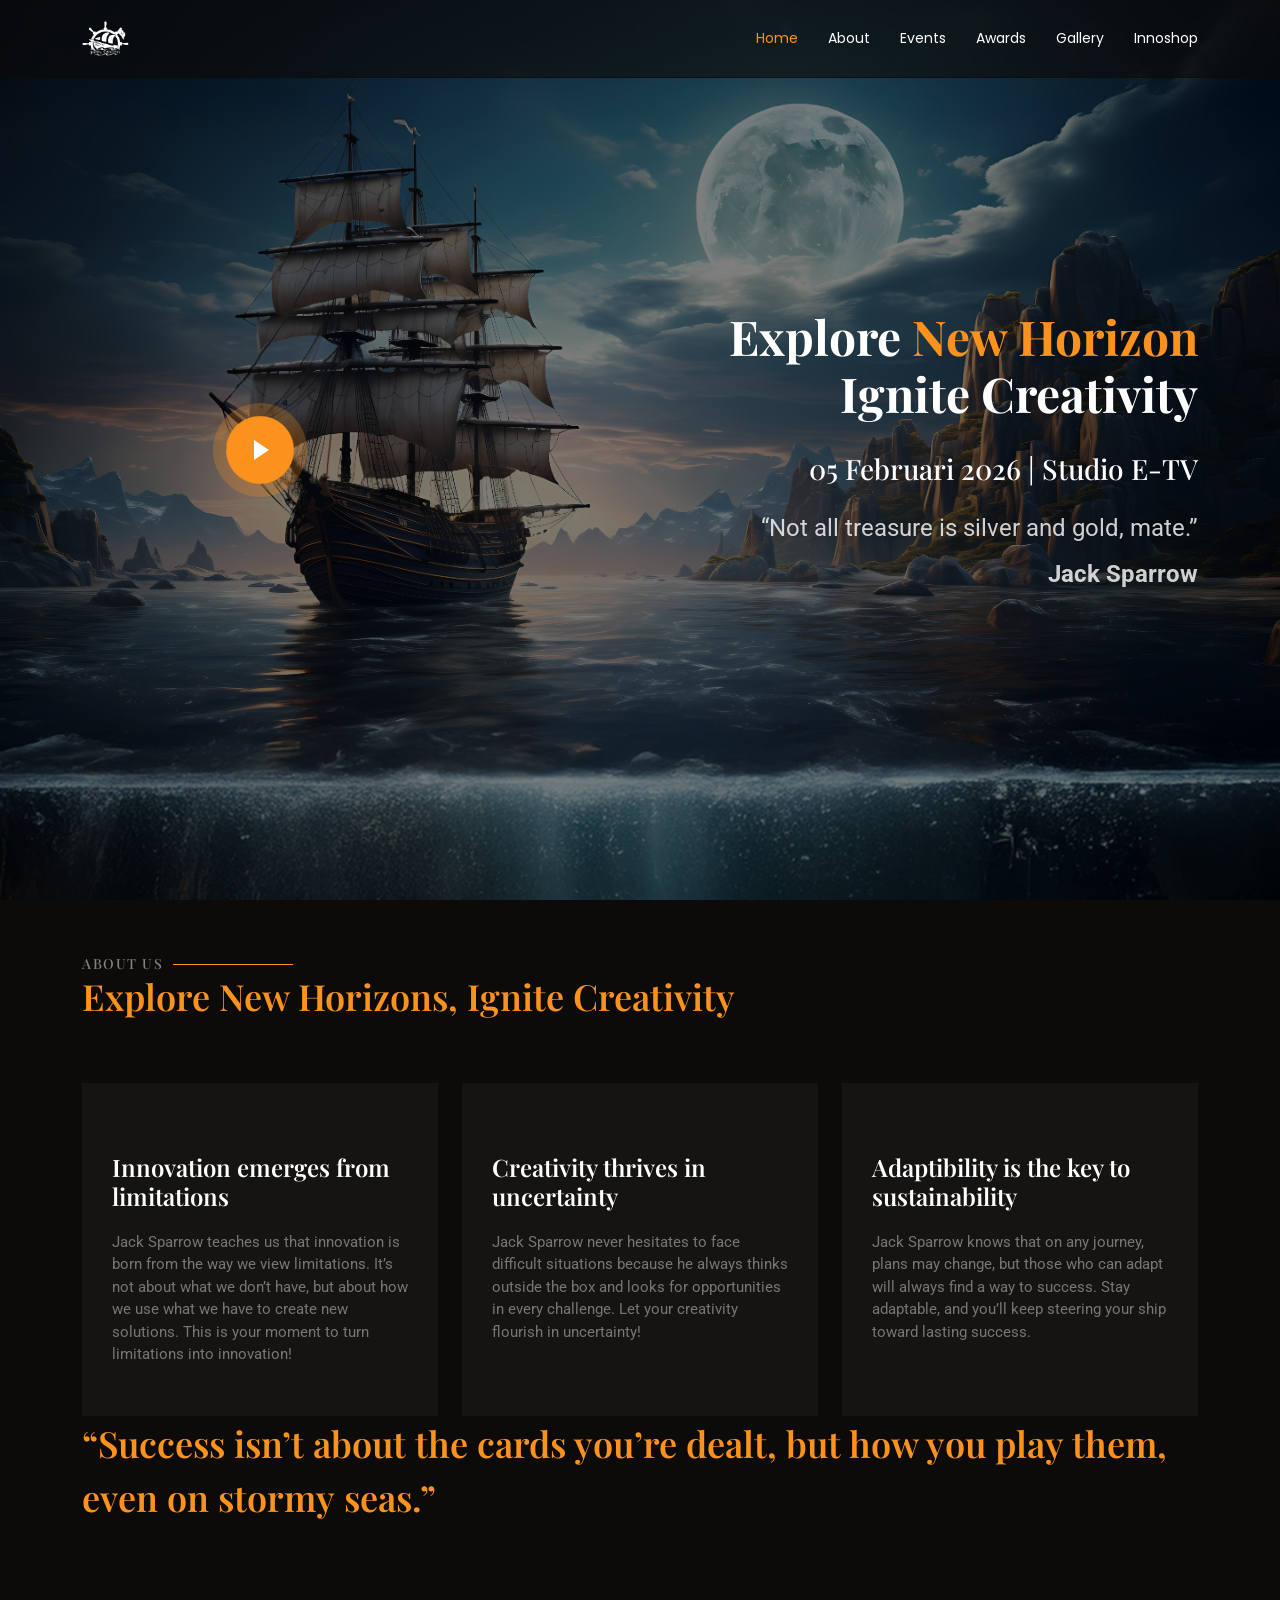
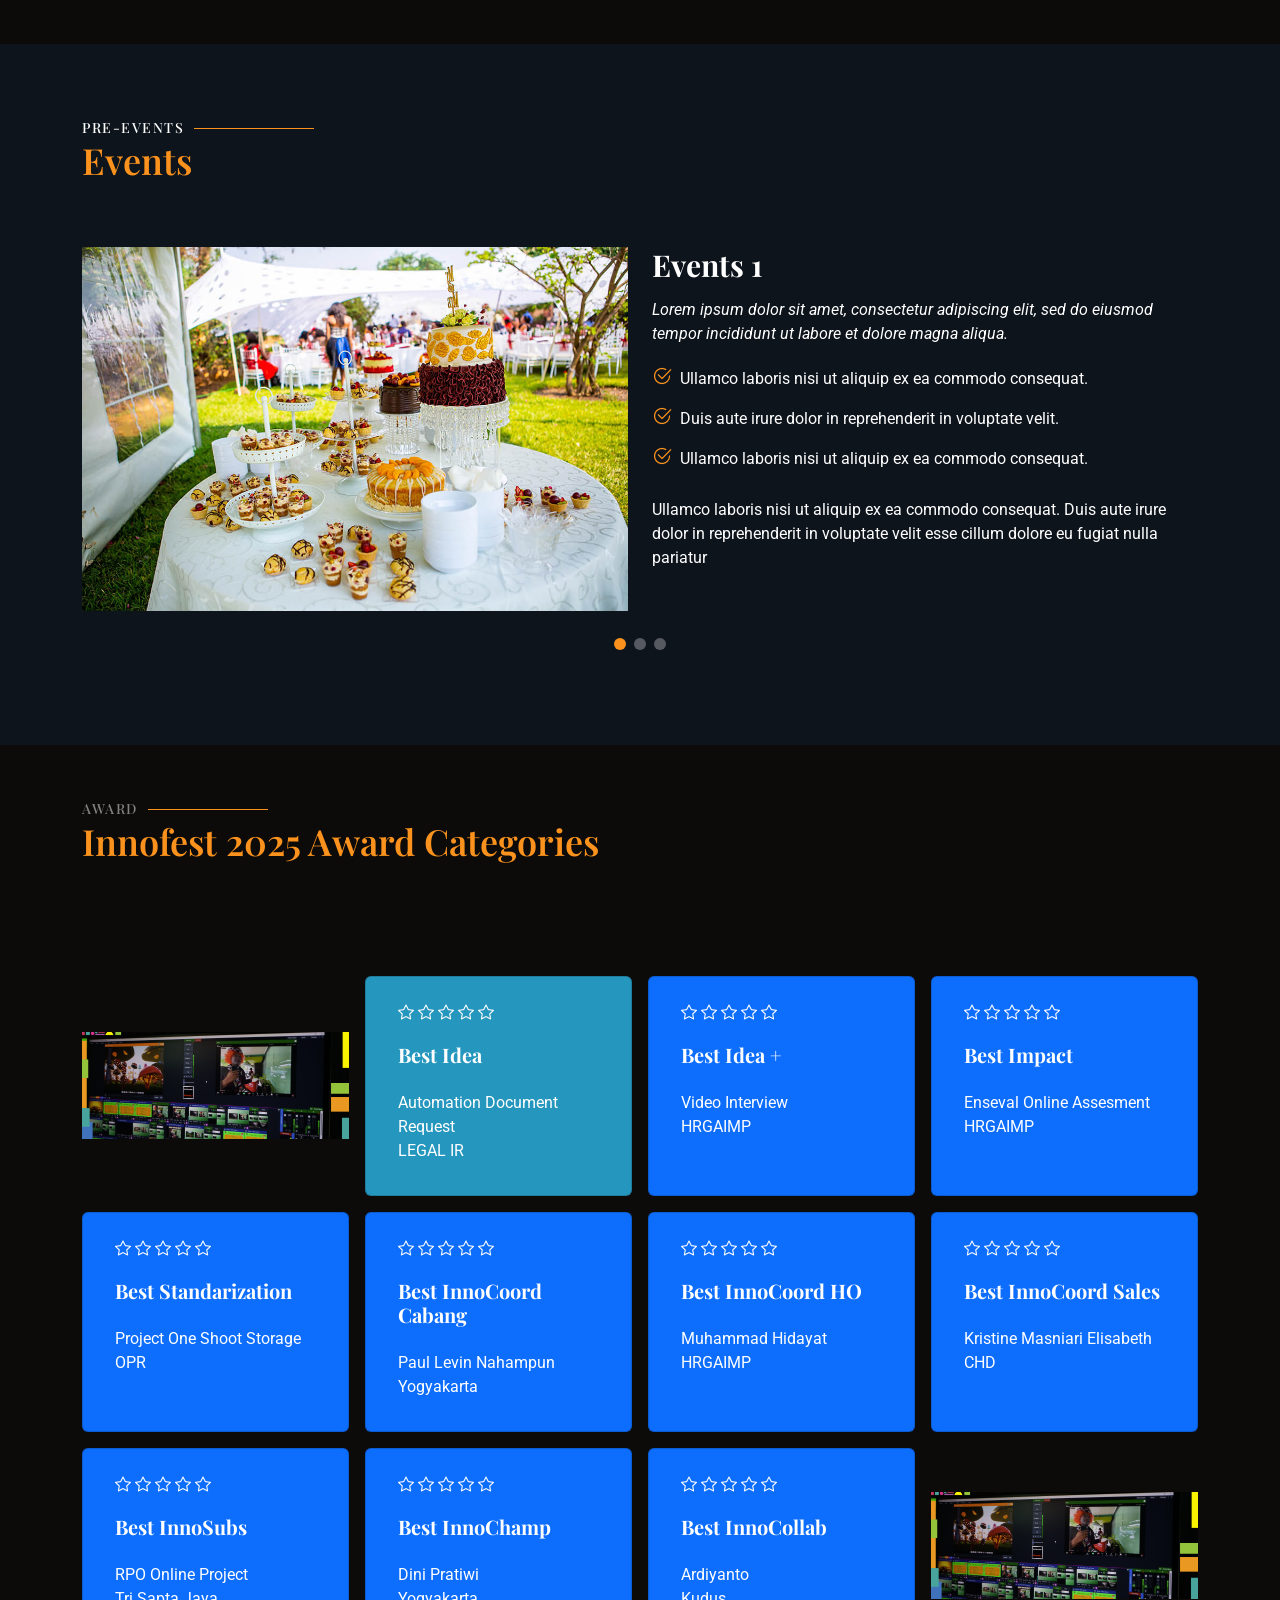
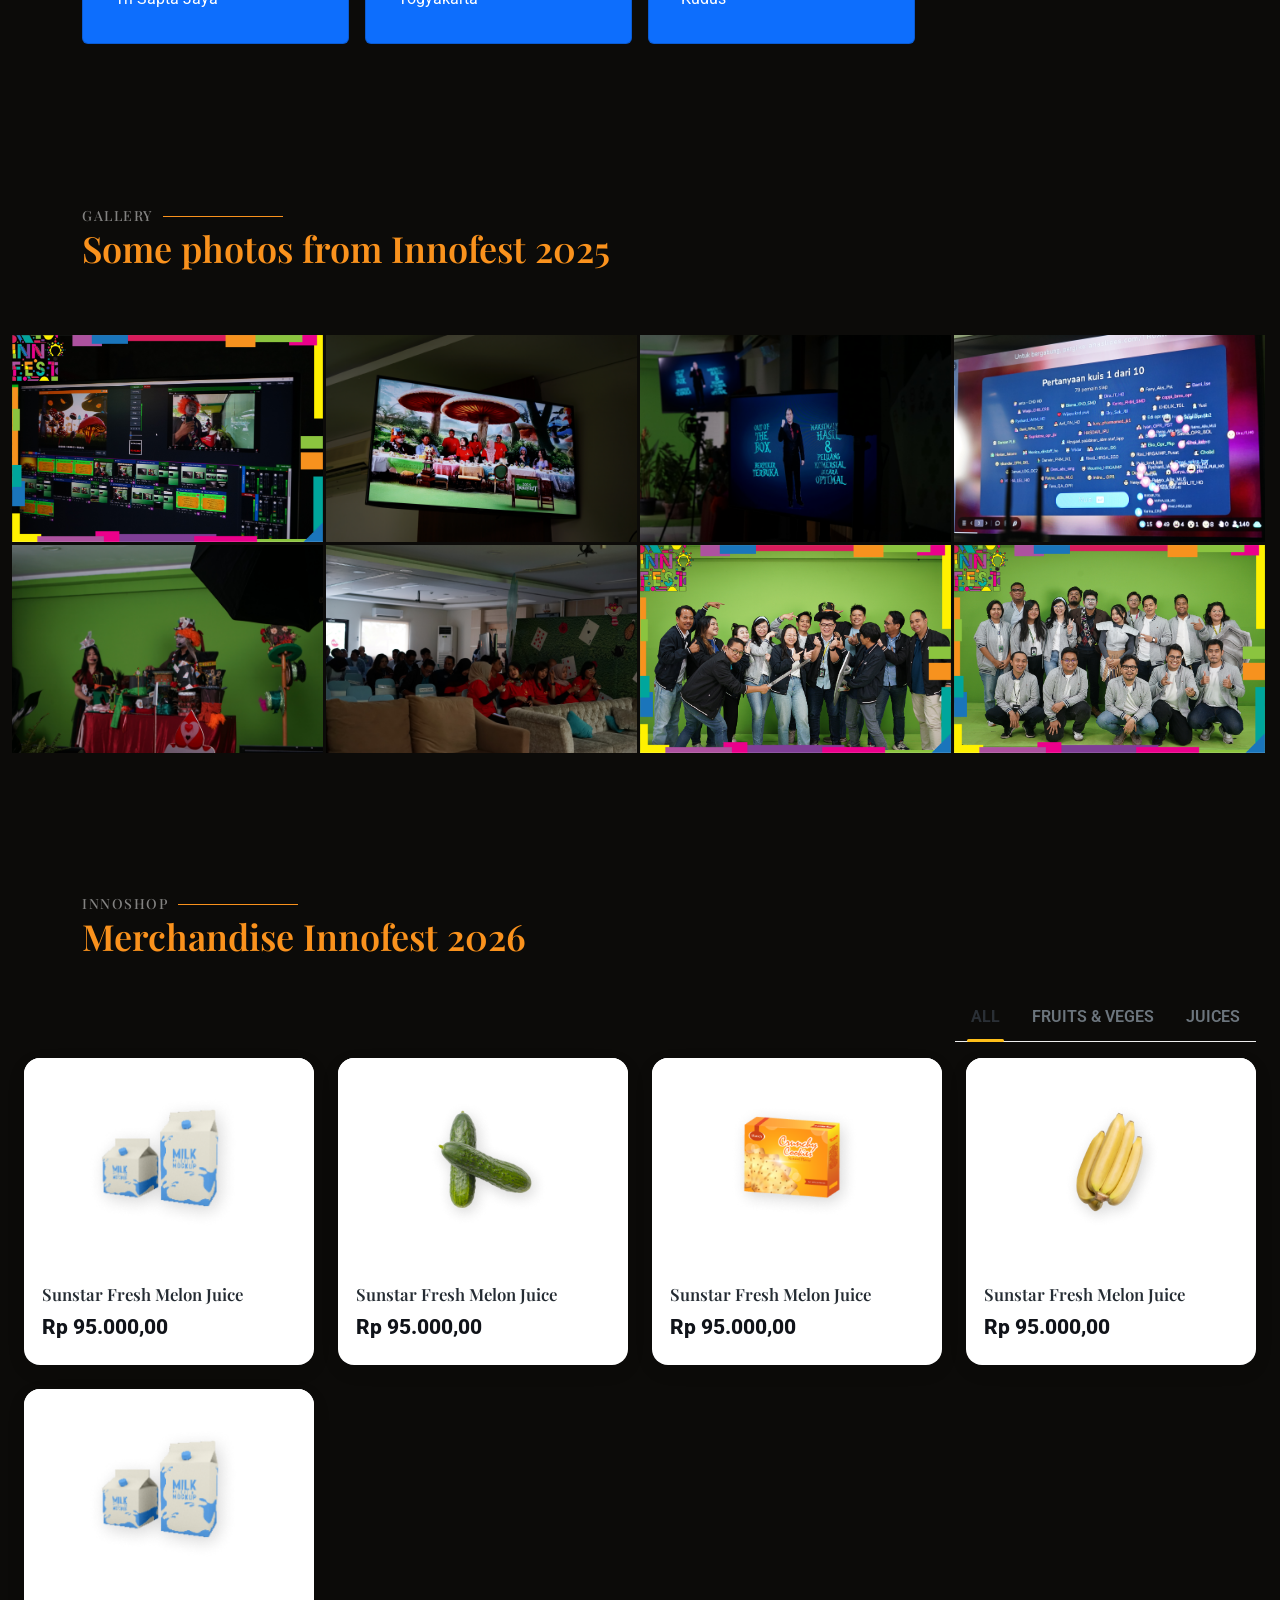
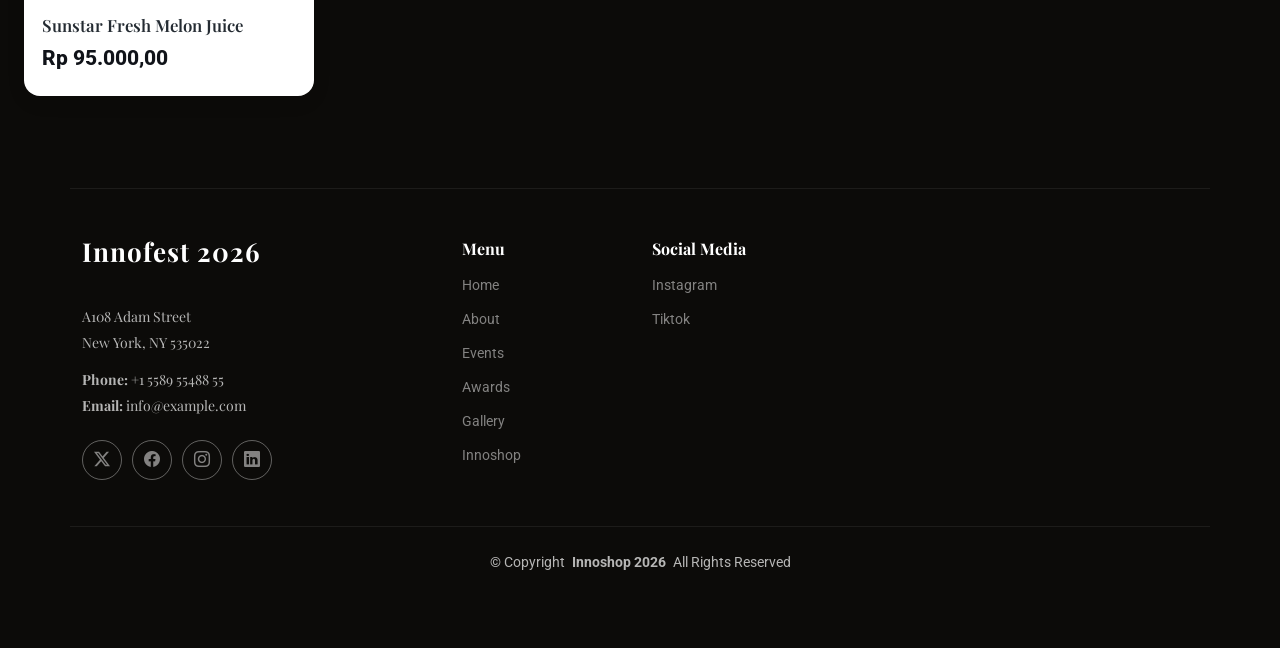
<file: index.html>
<!DOCTYPE html>
<html lang="en">
  <head>
    <meta charset="utf-8" />
    <meta content="width=device-width, initial-scale=1.0" name="viewport" />
    <title>Innofest 2026</title>
    <meta name="description" content="" />
    <meta name="keywords" content="" />

    <!-- Favicons -->
    <link href="assets/img/favicon.png" rel="icon" />
    <link href="assets/img/apple-touch-icon.png" rel="apple-touch-icon" />
    <link
      href="https://cdn.jsdelivr.net/npm/bootstrap-icons/font/bootstrap-icons.css"
      rel="stylesheet"
    />

    <!-- Fonts -->
    <link href="https://fonts.googleapis.com" rel="preconnect" />
    <link href="https://fonts.gstatic.com" rel="preconnect" crossorigin />
    <link
      href="https://fonts.googleapis.com/css2?family=Roboto:ital,wght@0,100;0,300;0,400;0,500;0,700;0,900;1,100;1,300;1,400;1,500;1,700;1,900&family=Poppins:ital,wght@0,100;0,200;0,300;0,400;0,500;0,600;0,700;0,800;0,900;1,100;1,200;1,300;1,400;1,500;1,600;1,700;1,800;1,900&family=Playfair+Display:ital,wght@0,400;0,500;0,600;0,700;0,800;0,900;1,400;1,500;1,600;1,700;1,800;1,900&display=swap"
      rel="stylesheet"
    />

    <!-- Vendor CSS Files -->
    <link
      href="assets/vendor/bootstrap/css/bootstrap.min.css"
      rel="stylesheet"
    />
    <link
      href="assets/vendor/bootstrap-icons/bootstrap-icons.css"
      rel="stylesheet"
    />
    <link href="assets/vendor/aos/aos.css" rel="stylesheet" />
    <link
      href="assets/vendor/glightbox/css/glightbox.min.css"
      rel="stylesheet"
    />
    <link href="assets/vendor/swiper/swiper-bundle.min.css" rel="stylesheet" />

    <!-- Favicon, Put your Website Logo Here (square resolution and png)-->
    <link rel="shortcut icon" type="image/png" />
    <!-- Main CSS File -->
    <link href="assets/css/main.css" rel="stylesheet" />

    <style>
      .card * {
        user-select: none;
      }
    </style>

    <!-- =======================================================
  * Template Name: Restaurantly
  * Template URL: https://bootstrapmade.com/restaurantly-restaurant-template/
  * Updated: Aug 07 2024 with Bootstrap v5.3.3
  * Author: BootstrapMade.com
  * License: https://bootstrapmade.com/license/
  ======================================================== -->
  </head>

  <body class="index-page bodyClass">
    <header id="header" class="header fixed-top">
      <div class="branding d-flex align-items-center">
        <div
          class="container position-relative d-flex align-items-center justify-content-between"
        >
          <a
            href="index.html"
            class="logo d-flex align-items-center me-auto me-xl-0"
          >
            <!-- Uncomment the line below if you also wish to use an image logo -->
            <!-- <img src="assets/img/logo.png" alt=""> -->
            <!-- <h1 class="sitename">Restaurantly</h1> -->
            <img
              src="assets/img/innofest/Ignites Creativity - White.png"
              style="size: 20%"
            />
          </a>

          <nav id="navmenu" class="navmenu">
            <ul>
              <li>
                <a href="#hero" class="active">Home<br /></a>
              </li>
              <li><a href="#about">About</a></li>
              <li><a href="#events">Events</a></li>
              <li><a href="#testimonials">Awards</a></li>
              <li><a href="#gallery">Gallery</a></li>
              <li><a href="#innoshop">Innoshop</a></li>
            </ul>
            <i class="mobile-nav-toggle d-xl-none bi bi-list"></i>
          </nav>
        </div>
      </div>
    </header>

    <main class="main">
      <!-- Hero Section -->
      <section id="hero" class="hero section dark-background">
        <img
          src="assets/img/innofest/herosection.jpg"
          alt=""
          data-aos="fade-in"
        />

        <div class="container">
          <div class="row">
            <div
              class="col-lg-4 d-flex align-items-center justify-content-center mt-5 mt-lg-0"
            >
              <a
                href="assets/img/innofest/Render_Teaser Innofest 2026.mp4"
                class="glightbox pulsating-play-btn"
              ></a>
            </div>
            <div
              class="col-lg-8 d-flex flex-column align-items-center align-items-lg-end"
            >
              <h2 data-aos="fade-up" data-aos-delay="100">
                Explore<span> New Horizon</span>
              </h2>
              <h2
                class="font-weight-bold"
                data-aos="fade-up"
                data-aos-delay="100"
                style="margin-bottom: 4%"
              >
                Ignite Creativity
              </h2>
              <h3
                data-aos="fade-up"
                data-aos-delay="100"
                style="margin-bottom: 2%"
              >
                05 Februari 2026 | Studio E-TV
              </h3>
              <p data-aos="fade-up" data-aos-delay="100">
                “Not all treasure is silver and gold, mate.”
              </p>
              <p
                data-aos="fade-up"
                data-aos-delay="100"
                style="font-weight: bold"
              >
                Jack Sparrow
              </p>
            </div>
          </div>
        </div>
      </section>
      <!-- /Hero Section -->

      <!-- About Us Section -->
      <section id="about" class="about section">
        <!-- Section Title -->
        <div class="container section-title" data-aos="fade-up">
          <h2>About Us</h2>
          <p>Explore New Horizons, Ignite Creativity</p>
        </div>
        <!-- End Section Title -->

        <div class="container">
          <div class="row gy-2">
            <div class="col-lg-4" data-aos="fade-up" data-aos-delay="100">
              <div class="card-item">
                <h4>
                  <a href="#about" class="stretched-link"
                    >Innovation emerges from limitations</a
                  >
                </h4>
                <p>
                  Jack Sparrow teaches us that innovation is born from the way
                  we view limitations. It’s not about what we don’t have, but
                  about how we use what we have to create new solutions. This is
                  your moment to turn limitations into innovation!
                </p>
              </div>
            </div>
            <!-- Card Item -->

            <div class="col-lg-4" data-aos="fade-up" data-aos-delay="200">
              <div class="card-item">
                <h4>
                  <a href="#about" class="stretched-link"
                    >Creativity thrives in uncertainty</a
                  >
                </h4>
                <p>
                  Jack Sparrow never hesitates to face difficult situations
                  because he always thinks outside the box and looks for
                  opportunities in every challenge. Let your creativity flourish
                  in uncertainty!
                </p>
              </div>
            </div>
            <!-- Card Item -->

            <div class="col-lg-4" data-aos="fade-up" data-aos-delay="300">
              <div class="card-item">
                <h4>
                  <a href="#about" class="stretched-link"
                    >Adaptibility is the key to sustainability</a
                  >
                </h4>
                <p>
                  Jack Sparrow knows that on any journey, plans may change, but
                  those who can adapt will always find a way to success. Stay
                  adaptable, and you’ll keep steering your ship toward lasting
                  success.
                </p>
              </div>
            </div>
            <!-- Card Item -->
          </div>
        </div>

        <div class="container section-title" data-aos="fade-up">
            <div class="row gy-4">
              <div class="col-lg-12 col-md-12 col-sm-12" >
                <p>“Success isn’t about the cards you’re dealt, but how you play them, even on stormy seas.”</p>
                </div>
            </div>
          </div>
      </section>
      <!-- /About us Section -->

      <!-- Events Section -->
      <section id="events" class="events section">
        <div class="container section-title" data-aos="fade-up">
          <h2>Pre-Events</h2>
          <p>Events</p>
        </div>

        <div class="container">
          <div
            class="swiper init-swiper"
            data-aos="fade-up"
            data-aos-delay="100"
          >
            <script type="application/json" class="swiper-config">
              {
                "loop": true,
                "speed": 1000,
                "autoplay": {
                  "delay": 7000
                },
                "slidesPerView": "auto",
                "pagination": {
                  "el": ".swiper-pagination",
                  "type": "bullets",
                  "clickable": true
                }
              }
            </script>
            <div class="swiper-wrapper">
              <div class="swiper-slide">
                <div class="row gy-4 event-item">
                  <div class="col-lg-6">
                    <img
                      src="assets/img/events-slider/events-slider-1.jpg"
                      class="img-fluid"
                      alt=""
                    />
                  </div>
                  <div class="col-lg-6 pt-4 pt-lg-0 content">
                    <h3>Events 1</h3>
                    <div class="price"></div>
                    <p class="fst-italic">
                      Lorem ipsum dolor sit amet, consectetur adipiscing elit,
                      sed do eiusmod tempor incididunt ut labore et dolore magna
                      aliqua.
                    </p>
                    <ul>
                      <li>
                        <i class="bi bi-check2-circle"></i>
                        <span
                          >Ullamco laboris nisi ut aliquip ex ea commodo
                          consequat.</span
                        >
                      </li>
                      <li>
                        <i class="bi bi-check2-circle"></i>
                        <span
                          >Duis aute irure dolor in reprehenderit in voluptate
                          velit.</span
                        >
                      </li>
                      <li>
                        <i class="bi bi-check2-circle"></i>
                        <span
                          >Ullamco laboris nisi ut aliquip ex ea commodo
                          consequat.</span
                        >
                      </li>
                    </ul>
                    <p>
                      Ullamco laboris nisi ut aliquip ex ea commodo consequat.
                      Duis aute irure dolor in reprehenderit in voluptate velit
                      esse cillum dolore eu fugiat nulla pariatur
                    </p>
                  </div>
                </div>
              </div>
              <!-- End Slider item -->

              <div class="swiper-slide">
                <div class="row gy-4 event-item">
                  <div class="col-lg-6">
                    <img
                      src="assets/img/events-slider/events-slider-2.jpg"
                      class="img-fluid"
                      alt=""
                    />
                  </div>
                  <div class="col-lg-6 pt-4 pt-lg-0 content">
                    <h3>Events 2</h3>
                    <p class="fst-italic">
                      Lorem ipsum dolor sit amet, consectetur adipiscing elit,
                      sed do eiusmod tempor incididunt ut labore et dolore magna
                      aliqua.
                    </p>
                    <ul>
                      <li>
                        <i class="bi bi-check2-circle"></i>
                        <span
                          >Ullamco laboris nisi ut aliquip ex ea commodo
                          consequat.</span
                        >
                      </li>
                      <li>
                        <i class="bi bi-check2-circle"></i>
                        <span
                          >Duis aute irure dolor in reprehenderit in voluptate
                          velit.</span
                        >
                      </li>
                      <li>
                        <i class="bi bi-check2-circle"></i>
                        <span
                          >Ullamco laboris nisi ut aliquip ex ea commodo
                          consequat.</span
                        >
                      </li>
                    </ul>
                    <p>
                      Ullamco laboris nisi ut aliquip ex ea commodo consequat.
                      Duis aute irure dolor in reprehenderit in voluptate velit
                      esse cillum dolore eu fugiat nulla pariatur
                    </p>
                  </div>
                </div>
              </div>
              <!-- End Slider item -->

              <div class="swiper-slide">
                <div class="row gy-4 event-item">
                  <div class="col-lg-6">
                    <img
                      src="assets/img/events-slider/events-slider-3.jpg"
                      class="img-fluid"
                      alt=""
                    />
                  </div>
                  <div class="col-lg-6 pt-4 pt-lg-0 content">
                    <h3>Events 3</h3>
                    <p class="fst-italic">
                      Lorem ipsum dolor sit amet, consectetur adipiscing elit,
                      sed do eiusmod tempor incididunt ut labore et dolore magna
                      aliqua.
                    </p>
                    <ul>
                      <li>
                        <i class="bi bi-check2-circle"></i>
                        <span
                          >Ullamco laboris nisi ut aliquip ex ea commodo
                          consequat.</span
                        >
                      </li>
                      <li>
                        <i class="bi bi-check2-circle"></i>
                        <span
                          >Duis aute irure dolor in reprehenderit in voluptate
                          velit.</span
                        >
                      </li>
                      <li>
                        <i class="bi bi-check2-circle"></i>
                        <span
                          >Ullamco laboris nisi ut aliquip ex ea commodo
                          consequat.</span
                        >
                      </li>
                    </ul>
                    <p>
                      Ullamco laboris nisi ut aliquip ex ea commodo consequat.
                      Duis aute irure dolor in reprehenderit in voluptate velit
                      esse cillum dolore eu fugiat nulla pariatur
                    </p>
                  </div>
                </div>
              </div>
              <!-- End Slider item -->
            </div>
            <div class="swiper-pagination"></div>
          </div>
        </div>
      </section>
      <!-- /Events Section -->

      <!-- Testimonials Section -->
      <section id="testimonials" class="testimonials section">
        <!-- Section Title -->
        <div class="container section-title" data-aos="fade-up">
          <h2>Award</h2>
          <p>Innofest 2025 Award Categories</p>
        </div>
        <!-- End Section Title -->
        <div class="container py-5" data-aos="fade-up" data-aos-delay="100">
          <div class="row g-3">
            <!-- Special Logo -->
            <div class="col-md-3">
              <div
                class="text-center h-100 d-flex align-items-center justify-content-center"
              >
                <img
                  src="assets/img/innofest/test.png"
                  class="img-fluid"
                  alt="Innofest Logo"
                  style="max-height: 200px; object-fit: contain"
                />
              </div>
            </div>

            <!-- Best Idea -->
            <div class="col-md-3">
              <div
                class="card text-white text-left p-3 h-100"
                style="background-color: #2596be"
              >
                <div class="card-header bg-transparent border-0">
                  <!-- Stars -->
                  <i class="bi bi-star"></i>
                  <i class="bi bi-star"></i>
                  <i class="bi bi-star"></i>
                  <i class="bi bi-star"></i>
                  <i class="bi bi-star"></i>
                </div>
                <div class="card-body" style="padding-top: 10px !important">
                  <h5 class="card-title fw-bold pb-3">Best Idea</h5>
                  <p class="card-text mb-0">Automation Document Request</p>
                  <p class="card-text">LEGAL IR</p>
                </div>
              </div>
            </div>

            <!-- Best Idea + -->
            <div class="col-md-3">
              <div class="card bg-primary text-white text-left p-3 h-100">
                <div class="card-header bg-transparent border-0">
                  <!-- Stars -->
                  <i class="bi bi-star"></i>
                  <i class="bi bi-star"></i>
                  <i class="bi bi-star"></i>
                  <i class="bi bi-star"></i>
                  <i class="bi bi-star"></i>
                </div>
                <div class="card-body" style="padding-top: 10px !important">
                  <h5 class="card-title fw-bold pb-3">Best Idea +</h5>
                  <p class="card-text mb-0">Video Interview</p>
                  <p class="card-text">HRGAIMP</p>
                </div>
              </div>
            </div>
            <!-- Best Impact -->
            <div class="col-md-3">
              <div class="card bg-primary text-white text-left p-3 h-100">
                <div class="card-header bg-transparent border-0">
                  <!-- Stars -->
                  <i class="bi bi-star"></i>
                  <i class="bi bi-star"></i>
                  <i class="bi bi-star"></i>
                  <i class="bi bi-star"></i>
                  <i class="bi bi-star"></i>
                </div>
                <div class="card-body" style="padding-top: 10px !important">
                  <h5 class="card-title fw-bold pb-3">Best Impact</h5>
                  <p class="card-text mb-0">Enseval Online Assesment</p>
                  <p class="card-text">HRGAIMP</p>
                </div>
              </div>
            </div>
            <!-- Best Standarization -->
            <div class="col-md-3">
              <div class="card bg-primary text-white text-left p-3 h-100">
                <div class="card-header bg-transparent border-0">
                  <!-- Stars -->
                  <i class="bi bi-star"></i>
                  <i class="bi bi-star"></i>
                  <i class="bi bi-star"></i>
                  <i class="bi bi-star"></i>
                  <i class="bi bi-star"></i>
                </div>
                <div class="card-body" style="padding-top: 10px !important">
                  <h5 class="card-title fw-bold pb-3">Best Standarization</h5>
                  <p class="card-text mb-0">Project One Shoot Storage</p>
                  <p class="card-text">OPR</p>
                </div>
              </div>
            </div>
            <!-- Best InnoCoord Cabang -->
            <div class="col-md-3">
              <div class="card bg-primary text-white text-left p-3 h-100">
                <div class="card-header bg-transparent border-0">
                  <!-- Stars -->
                  <i class="bi bi-star"></i>
                  <i class="bi bi-star"></i>
                  <i class="bi bi-star"></i>
                  <i class="bi bi-star"></i>
                  <i class="bi bi-star"></i>
                </div>
                <div class="card-body" style="padding-top: 10px !important">
                  <h5 class="card-title fw-bold pb-3">Best InnoCoord Cabang</h5>
                  <p class="card-text mb-0">Paul Levin Nahampun</p>
                  <p class="card-text">Yogyakarta</p>
                </div>
              </div>
            </div>
            <!-- BBest InnoCoord HO -->
            <div class="col-md-3">
              <div class="card bg-primary text-white text-left p-3 h-100">
                <div class="card-header bg-transparent border-0">
                  <!-- Stars -->
                  <i class="bi bi-star"></i>
                  <i class="bi bi-star"></i>
                  <i class="bi bi-star"></i>
                  <i class="bi bi-star"></i>
                  <i class="bi bi-star"></i>
                </div>
                <div class="card-body" style="padding-top: 10px !important">
                  <h5 class="card-title fw-bold pb-3">Best InnoCoord HO</h5>
                  <p class="card-text mb-0">Muhammad Hidayat</p>
                  <p class="card-text">HRGAIMP</p>
                </div>
              </div>
            </div>

            <!-- Best InnoCoord Sales -->
            <div class="col-md-3">
              <div class="card bg-primary text-white text-left p-3 h-100">
                <div class="card-header bg-transparent border-0">
                  <!-- Stars -->
                  <i class="bi bi-star"></i>
                  <i class="bi bi-star"></i>
                  <i class="bi bi-star"></i>
                  <i class="bi bi-star"></i>
                  <i class="bi bi-star"></i>
                </div>
                <div class="card-body" style="padding-top: 10px !important">
                  <h5 class="card-title fw-bold pb-3">Best InnoCoord Sales</h5>
                  <p class="card-text mb-0">Kristine Masniari Elisabeth</p>
                  <p class="card-text">CHD</p>
                </div>
              </div>
            </div>
            <!-- Best InnoSubs-->
            <div class="col-md-3">
              <div class="card bg-primary text-white text-left p-3 h-100">
                <div class="card-header bg-transparent border-0">
                  <!-- Stars -->
                  <i class="bi bi-star"></i>
                  <i class="bi bi-star"></i>
                  <i class="bi bi-star"></i>
                  <i class="bi bi-star"></i>
                  <i class="bi bi-star"></i>
                </div>
                <div class="card-body" style="padding-top: 10px !important">
                  <h5 class="card-title fw-bold pb-3">Best InnoSubs</h5>
                  <p class="card-text mb-0">RPO Online Project</p>
                  <p class="card-text">Tri Sapta Jaya</p>
                </div>
              </div>
            </div>
            <!-- Best InnoChamp -->
            <div class="col-md-3">
              <div class="card bg-primary text-white text-left p-3 h-100">
                <div class="card-header bg-transparent border-0">
                  <!-- Stars -->
                  <i class="bi bi-star"></i>
                  <i class="bi bi-star"></i>
                  <i class="bi bi-star"></i>
                  <i class="bi bi-star"></i>
                  <i class="bi bi-star"></i>
                </div>
                <div class="card-body" style="padding-top: 10px !important">
                  <h5 class="card-title fw-bold pb-3">Best InnoChamp</h5>
                  <p class="card-text mb-0">Dini Pratiwi</p>
                  <p class="card-text">Yogyakarta</p>
                </div>
              </div>
            </div>
            <!-- Best InnoCollab -->
            <div class="col-md-3">
              <div class="card bg-primary text-white text-left p-3 h-100">
                <div class="card-header bg-transparent border-0">
                  <!-- Stars -->
                  <i class="bi bi-star"></i>
                  <i class="bi bi-star"></i>
                  <i class="bi bi-star"></i>
                  <i class="bi bi-star"></i>
                  <i class="bi bi-star"></i>
                </div>
                <div class="card-body" style="padding-top: 10px !important">
                  <h5 class="card-title fw-bold pb-3">Best InnoCollab</h5>
                  <p class="card-text mb-0">Ardiyanto</p>
                  <p class="card-text">Kudus</p>
                </div>
              </div>
            </div>

            <!-- Special Logo -->
            <div class="col-md-3">
              <div
                class="text-center h-100 d-flex align-items-center justify-content-center"
              >
                <img
                  src="assets/img/innofest/test.png"
                  class="img-fluid"
                  alt="Innofest Logo"
                  style="max-height: 200px; object-fit: contain"
                />
              </div>
            </div>
          </div>
        </div>
      </section>
      <!-- /Testimonials Section -->

      <!-- Gallery Section -->
      <section id="gallery" class="gallery section">
        <!-- Section Title -->
        <div class="container section-title" data-aos="fade-up">
          <h2>Gallery</h2>
          <p>Some photos from Innofest 2025</p>
        </div>
        <!-- End Section Title -->

        <div class="container-fluid" data-aos="fade-up" data-aos-delay="100">
          <div class="row g-0">
            <div class="col-lg-3 col-md-4">
              <div class="gallery-item">
                <a
                  href="assets/img/innofest/innofest framed (16).jpg"
                  class="glightbox"
                  data-gallery="images-gallery"
                >
                  <img
                    src="assets/img/innofest/innofest framed (16).jpg"
                    alt=""
                    class="img-fluid"
                  />
                </a>
              </div>
            </div>
            <!-- End Gallery Item -->

            <div class="col-lg-3 col-md-4">
              <div class="gallery-item">
                <a
                  href="assets/img/innofest/DSC05511.JPG"
                  class="glightbox"
                  data-gallery="images-gallery"
                >
                  <img
                    src="assets/img/innofest/DSC05511.JPG"
                    alt=""
                    class="img-fluid"
                  />
                </a>
              </div>
            </div>
            <!-- End Gallery Item -->

            <div class="col-lg-3 col-md-4">
              <div class="gallery-item">
                <a
                  href="assets/img/innofest/DSC05640.JPG"
                  class="glightbox"
                  data-gallery="images-gallery"
                >
                  <img
                    src="assets/img/innofest/DSC05640.JPG"
                    alt=""
                    class="img-fluid"
                  />
                </a>
              </div>
            </div>
            <!-- End Gallery Item -->

            <div class="col-lg-3 col-md-4">
              <div class="gallery-item">
                <a
                  href="assets/img/innofest/DSC05652.JPG"
                  class="glightbox"
                  data-gallery="images-gallery"
                >
                  <img
                    src="assets/img/innofest/DSC05652.JPG"
                    alt=""
                    class="img-fluid"
                  />
                </a>
              </div>
            </div>
            <!-- End Gallery Item -->

            <div class="col-lg-3 col-md-4">
              <div class="gallery-item">
                <a
                  href="assets/img/innofest/DSC05701.JPG"
                  class="glightbox"
                  data-gallery="images-gallery"
                >
                  <img
                    src="assets/img/innofest/DSC05701.JPG"
                    alt=""
                    class="img-fluid"
                  />
                </a>
              </div>
            </div>
            <!-- End Gallery Item -->

            <div class="col-lg-3 col-md-4">
              <div class="gallery-item">
                <a
                  href="assets/img/innofest/DSC05762.JPG"
                  class="glightbox"
                  data-gallery="images-gallery"
                >
                  <img
                    src="assets/img/innofest/DSC05762.JPG"
                    alt=""
                    class="img-fluid"
                  />
                </a>
              </div>
            </div>
            <!-- End Gallery Item -->

            <div class="col-lg-3 col-md-4">
              <div class="gallery-item">
                <a
                  href="assets/img/innofest/innofest framed (33).jpg"
                  class="glightbox"
                  data-gallery="images-gallery"
                >
                  <img
                    src="assets/img/innofest/innofest framed (33).jpg"
                    alt=""
                    class="img-fluid"
                  />
                </a>
              </div>
            </div>
            <!-- End Gallery Item -->

            <div class="col-lg-3 col-md-4">
              <div class="gallery-item">
                <a
                  href="assets/img/innofest/innofest framed (34).jpg"
                  class="glightbox"
                  data-gallery="images-gallery"
                >
                  <img
                    src="assets/img/innofest/innofest framed (34).jpg"
                    alt=""
                    class="img-fluid"
                  />
                </a>
              </div>
            </div>
            <!-- End Gallery Item -->
          </div>
        </div>
      </section>
      <!-- /Gallery Section -->

      <!-- innoshop Section -->
      <section id="innoshop" class="section">
        <!-- Section Title -->
        <div class="container-fluid" style="padding: 24px 24px 8px 24px">
          <div
            class="container section-title"
            style="padding-bottom: 30px !important"
            data-aos="fade-up"
          >
            <h2>Innoshop</h2>
            <p>Merchandise Innofest 2026</p>
          </div>
          <!-- Header + Tabs -->
          <div
            class="d-flex align-items-center justify-content-between mb-3"
            data-aos="fade-up"
          >
            <h3 style="margin: 0; font-weight: 700; color: #ffffff"></h3>
            <ul
              class="nav"
              id="prodTabs"
              role="tablist"
              style="border-bottom: 1px solid #eee"
            >
              <li class="nav-item">
                <a
                  class="nav-link active"
                  id="tab-all-link"
                  data-toggle="tab"
                  href="#tab-all"
                  role="tab"
                  style="
                    font-weight: 700;
                    color: #2a2f35;
                    padding: 0.75rem 1rem;
                    position: relative;
                  "
                >
                  ALL
                  <span
                    style="
                      position: absolute;
                      left: 12px;
                      right: 12px;
                      bottom: -1px;
                      height: 3px;
                      background: #ffbf1a;
                      border-radius: 2px;
                      display: block;
                    "
                  ></span>
                </a>
              </li>
              <li class="nav-item">
                <a
                  class="nav-link"
                  id="tab-fruits-link"
                  data-toggle="tab"
                  href="#tab-fruits"
                  role="tab"
                  style="
                    font-weight: 600;
                    color: #6c757d;
                    padding: 0.75rem 1rem;
                  "
                  >FRUITS & VEGES</a
                >
              </li>
              <li class="nav-item">
                <a
                  class="nav-link"
                  id="tab-juices-link"
                  data-toggle="tab"
                  href="#tab-juices"
                  role="tab"
                  style="
                    font-weight: 600;
                    color: #6c757d;
                    padding: 0.75rem 1rem;
                  "
                  >JUICES</a
                >
              </li>
            </ul>
          </div>

          <div class="tab-content" id="prodTabsContent">
            <!-- ============ TAB: ALL (5 produk) ============ -->
            <div
              class="tab-pane fade show active"
              id="tab-all"
              role="tabpanel"
              data-aos="fade-up"
              data-aos-delay="100"
              aria-labelledby="tab-all-link"
            >
              <div class="row">
                <!-- Banana -->
                <div class="col-12 col-sm-6 col-md-4 col-lg-3 mb-4">
                  <div
                    class="card h-100"
                    style="
                      border: 0;
                      border-radius: 16px;
                      box-shadow: 0 6px 20px rgba(0, 0, 0, 0.07);
                      cursor: pointer;
                    "
                  >
                    <div
                      style="
                        background: #fff;
                        border-top-left-radius: 16px;
                        border-top-right-radius: 16px;
                      "
                    >
                      <img
                        src="assets/img/innoshop/innoshopdummy1.png"
                        alt="Banana"
                        style="
                          width: 100%;
                          height: 210px;
                          object-fit: contain;
                          padding: 22px;
                        "
                      />
                    </div>
                    <div class="card-body" style="padding: 16px 18px 12px 18px">
                      <h5
                        style="
                          font-size: 1.05rem;
                          font-weight: 600;
                          color: #242b32;
                        "
                      >
                        Sunstar Fresh Melon Juice
                      </h5>
                      <div
                        style="
                          font-weight: 800;
                          font-size: 1.3rem;
                          color: #101319;
                          margin-bottom: 10px;
                        "
                      >
                        Rp 95.000,00
                      </div>
                    </div>
                  </div>
                </div>

                <!-- Cookies -->
                <div class="col-12 col-sm-6 col-md-4 col-lg-3 mb-4">
                  <div
                    class="card h-100"
                    style="
                      border: 0;
                      border-radius: 16px;
                      box-shadow: 0 6px 20px rgba(0, 0, 0, 0.07);
                      cursor: pointer;
                    "
                  >
                    <div
                      style="
                        background: #fff;
                        border-top-left-radius: 16px;
                        border-top-right-radius: 16px;
                      "
                    >
                      <img
                        src="assets/img/innoshop/innoshopdummy2.png"
                        alt="Cookies"
                        style="
                          width: 100%;
                          height: 210px;
                          object-fit: contain;
                          padding: 22px;
                        "
                      />
                    </div>
                    <div class="card-body" style="padding: 16px 18px 12px 18px">
                      <h5
                        style="
                          font-size: 1.05rem;
                          font-weight: 600;
                          color: #242b32;
                        "
                      >
                        Sunstar Fresh Melon Juice
                      </h5>
                      <div
                        style="
                          font-weight: 800;
                          font-size: 1.3rem;
                          color: #101319;
                          margin-bottom: 10px;
                        "
                      >
                        Rp 95.000,00
                      </div>
                    </div>
                  </div>
                </div>

                <!-- Cucumber -->
                <div class="col-12 col-sm-6 col-md-4 col-lg-3 mb-4">
                  <div
                    class="card h-100"
                    style="
                      border: 0;
                      border-radius: 16px;
                      box-shadow: 0 6px 20px rgba(0, 0, 0, 0.07);
                      cursor: pointer;
                    "
                  >
                    <div
                      style="
                        background: #fff;
                        border-top-left-radius: 16px;
                        border-top-right-radius: 16px;
                      "
                    >
                      <img
                        src="assets/img/innoshop/innoshopdummy3.png"
                        alt="Cucumber"
                        style="
                          width: 100%;
                          height: 210px;
                          object-fit: contain;
                          padding: 22px;
                        "
                      />
                    </div>
                    <div class="card-body" style="padding: 16px 18px 12px 18px">
                      <h5
                        style="
                          font-size: 1.05rem;
                          font-weight: 600;
                          color: #242b32;
                        "
                      >
                        Sunstar Fresh Melon Juice
                      </h5>
                      <div
                        style="
                          font-weight: 800;
                          font-size: 1.3rem;
                          color: #101319;
                          margin-bottom: 10px;
                        "
                      >
                        Rp 95.000,00
                      </div>
                    </div>
                  </div>
                </div>

                <!-- Milk -->
                <div class="col-12 col-sm-6 col-md-4 col-lg-3 mb-4">
                  <div
                    class="card h-100"
                    style="
                      border: 0;
                      border-radius: 16px;
                      box-shadow: 0 6px 20px rgba(0, 0, 0, 0.07);
                      cursor: pointer;
                    "
                  >
                    <div
                      style="
                        background: #fff;
                        border-top-left-radius: 16px;
                        border-top-right-radius: 16px;
                      "
                    >
                      <img
                        src="assets/img/innoshop/innoshopdummy4.png"
                        alt="Milk"
                        style="
                          width: 100%;
                          height: 210px;
                          object-fit: contain;
                          padding: 22px;
                        "
                      />
                    </div>
                    <div class="card-body" style="padding: 16px 18px 12px 18px">
                      <h5
                        style="
                          font-size: 1.05rem;
                          font-weight: 600;
                          color: #242b32;
                        "
                      >
                        Sunstar Fresh Melon Juice
                      </h5>
                      <div
                        style="
                          font-weight: 800;
                          font-size: 1.3rem;
                          color: #101319;
                          margin-bottom: 10px;
                        "
                      >
                        Rp 95.000,00
                      </div>
                    </div>
                  </div>
                </div>

                <!-- Banana 2 -->
                <div class="col-12 col-sm-6 col-md-4 col-lg-3 mb-4">
                  <div
                    class="card h-100"
                    style="
                      border: 0;
                      border-radius: 16px;
                      box-shadow: 0 6px 20px rgba(0, 0, 0, 0.07);
                      cursor: pointer;
                    "
                  >
                    <div
                      style="
                        background: #fff;
                        border-top-left-radius: 16px;
                        border-top-right-radius: 16px;
                      "
                    >
                      <img
                        src="assets/img/innoshop/innoshopdummy1.png"
                        alt="Banana"
                        style="
                          width: 100%;
                          height: 210px;
                          object-fit: contain;
                          padding: 22px;
                        "
                      />
                    </div>
                    <div class="card-body" style="padding: 16px 18px 12px 18px">
                      <h5
                        style="
                          font-size: 1.05rem;
                          font-weight: 600;
                          color: #242b32;
                        "
                      >
                        Sunstar Fresh Melon Juice
                      </h5>
                      <div
                        style="
                          font-weight: 800;
                          font-size: 1.3rem;
                          color: #101319;
                          margin-bottom: 10px;
                        "
                      >
                        Rp 95.000,00
                      </div>
                    </div>
                  </div>
                </div>
              </div>
            </div>

            <!-- ============ TAB: FRUITS & VEGES (Banana + Cucumber) ============ -->
            <div
              class="tab-pane fade"
              id="tab-fruits"
              role="tabpanel"
              aria-labelledby="tab-fruits-link"
            >
              <div class="row">
                <!-- Banana -->
                <div class="col-12 col-sm-6 col-md-4 col-lg-3 mb-4">
                  <div
                    class="card h-100"
                    style="
                      border: 0;
                      border-radius: 16px;
                      box-shadow: 0 6px 20px rgba(0, 0, 0, 0.07);
                      cursor: pointer;
                    "
                  >
                    <div
                      style="
                        background: #fff;
                        border-top-left-radius: 16px;
                        border-top-right-radius: 16px;
                      "
                    >
                      <img
                        src="assets/img/innoshop/innoshopdummy1.png"
                        alt="Banana"
                        style="
                          width: 100%;
                          height: 210px;
                          object-fit: contain;
                          padding: 22px;
                        "
                      />
                    </div>
                    <div class="card-body" style="padding: 16px 18px 12px 18px">
                      <h5
                        style="
                          font-size: 1.05rem;
                          font-weight: 600;
                          color: #242b32;
                        "
                      >
                        Sunstar Fresh Melon Juice
                      </h5>
                      <div
                        style="
                          font-weight: 800;
                          font-size: 1.3rem;
                          color: #101319;
                          margin-bottom: 10px;
                        "
                      >
                        Rp 95.000,00
                      </div>
                    </div>
                  </div>
                </div>

                <!-- Cucumber -->
                <div class="col-12 col-sm-6 col-md-4 col-lg-3 mb-4">
                  <div
                    class="card h-100"
                    style="
                      border: 0;
                      border-radius: 16px;
                      box-shadow: 0 6px 20px rgba(0, 0, 0, 0.07);
                      cursor: pointer;
                    "
                  >
                    <div
                      style="
                        background: #fff;
                        border-top-left-radius: 16px;
                        border-top-right-radius: 16px;
                      "
                    >
                      <img
                        src="assets/img/innoshop/innoshopdummy3.png"
                        alt="Cucumber"
                        style="
                          width: 100%;
                          height: 210px;
                          object-fit: contain;
                          padding: 22px;
                        "
                      />
                    </div>
                    <div class="card-body" style="padding: 16px 18px 12px 18px">
                      <h5
                        style="
                          font-size: 1.05rem;
                          font-weight: 600;
                          color: #242b32;
                        "
                      >
                        Sunstar Fresh Melon Juice
                      </h5>
                      <div
                        style="
                          font-weight: 800;
                          font-size: 1.3rem;
                          color: #101319;
                          margin-bottom: 10px;
                        "
                      >
                        Rp 95.000,00
                      </div>
                    </div>
                  </div>
                </div>
              </div>
            </div>

            <!-- ============ TAB: JUICES (Milk saja sebagai contoh) ============ -->
            <div
              class="tab-pane fade"
              id="tab-juices"
              role="tabpanel"
              aria-labelledby="tab-juices-link"
            >
              <div class="row">
                <!-- Milk -->
                <div class="col-12 col-sm-6 col-md-4 col-lg-3 mb-4">
                  <div
                    class="card h-100"
                    style="
                      border: 0;
                      border-radius: 16px;
                      box-shadow: 0 6px 20px rgba(0, 0, 0, 0.07);
                      cursor: pointer;
                    "
                  >
                    <div
                      style="
                        background: #fff;
                        border-top-left-radius: 16px;
                        border-top-right-radius: 16px;
                      "
                    >
                      <img
                        src="assets/img/innoshop/innoshopdummy4.png"
                        alt="Milk"
                        style="
                          width: 100%;
                          height: 210px;
                          object-fit: contain;
                          padding: 22px;
                        "
                      />
                    </div>
                    <div class="card-body" style="padding: 16px 18px 12px 18px">
                      <h5
                        style="
                          font-size: 1.05rem;
                          font-weight: 600;
                          color: #242b32;
                        "
                      >
                        Sunstar Fresh Melon Juice
                      </h5>
                      <div
                        style="
                          font-weight: 800;
                          font-size: 1.3rem;
                          color: #101319;
                          margin-bottom: 10px;
                        "
                      >
                        Rp 95.000,00
                      </div>
                    </div>
                  </div>
                </div>
              </div>
            </div>
          </div>
        </div>
      </section>
      <!-- /innoshop Section -->
    </main>

    <footer id="footer" class="footer">
      <div class="container footer-top">
        <div class="row gy-4">
          <div class="col-lg-4 col-md-6 footer-about">
            <a href="index.html" class="logo d-flex align-items-center">
              <span class="sitename">Innofest 2026</span>
            </a>
            <div class="footer-contact pt-3">
              <p>A108 Adam Street</p>
              <p>New York, NY 535022</p>
              <p class="mt-3">
                <strong>Phone:</strong> <span>+1 5589 55488 55</span>
              </p>
              <p><strong>Email:</strong> <span>info@example.com</span></p>
            </div>
            <div class="social-links d-flex mt-4">
              <a href=""><i class="bi bi-twitter-x"></i></a>
              <a href=""><i class="bi bi-facebook"></i></a>
              <a href=""><i class="bi bi-instagram"></i></a>
              <a href=""><i class="bi bi-linkedin"></i></a>
            </div>
          </div>

          <div class="col-lg-2 col-md-3 footer-links">
            <h4>Menu</h4>
            <ul>
              <li>
                <a href="#hero" class="active">Home<br /></a>
              </li>
              <li><a href="#about">About</a></li>
              <li><a href="#events">Events</a></li>
              <li><a href="#testimonials">Awards</a></li>
              <li><a href="#gallery">Gallery</a></li>
              <li><a href="#innoshop">Innoshop</a></li>
            </ul>
          </div>

          <div class="col-lg-2 col-md-3 footer-links">
            <h4>Social Media</h4>
            <ul>
              <li><a href="#">Instagram</a></li>
              <li><a href="#">Tiktok</a></li>
            </ul>
          </div>
        </div>
      </div>

      <div class="container copyright text-center mt-4">
        <p>
          © <span>Copyright</span>
          <strong class="px-1 sitename">Innoshop 2026</strong>
          <span>All Rights Reserved</span>
        </p>
      </div>
    </footer>

    <!-- Scroll Top -->
    <a
      href="#"
      id="scroll-top"
      class="scroll-top d-flex align-items-center justify-content-center"
      ><i class="bi bi-arrow-up-short"></i
    ></a>

    <!-- Preloader -->
    <div id="preloader"></div>

    <!-- Vendor JS Files -->
    <script src="assets/vendor/bootstrap/js/bootstrap.bundle.min.js"></script>
    <script src="assets/vendor/php-email-form/validate.js"></script>
    <script src="assets/vendor/aos/aos.js"></script>
    <script src="assets/vendor/glightbox/js/glightbox.min.js"></script>
    <script src="assets/vendor/imagesloaded/imagesloaded.pkgd.min.js"></script>
    <script src="assets/vendor/isotope-layout/isotope.pkgd.min.js"></script>
    <script src="assets/vendor/swiper/swiper-bundle.min.js"></script>

    <script src="https://code.jquery.com/jquery-3.5.1.slim.min.js"></script>
    <script src="https://cdn.jsdelivr.net/npm/bootstrap@4.5.2/dist/js/bootstrap.bundle.min.js"></script>

    <!-- Main JS File -->
    <script src="assets/js/main.js"></script>
  </body>
</html>
</file>
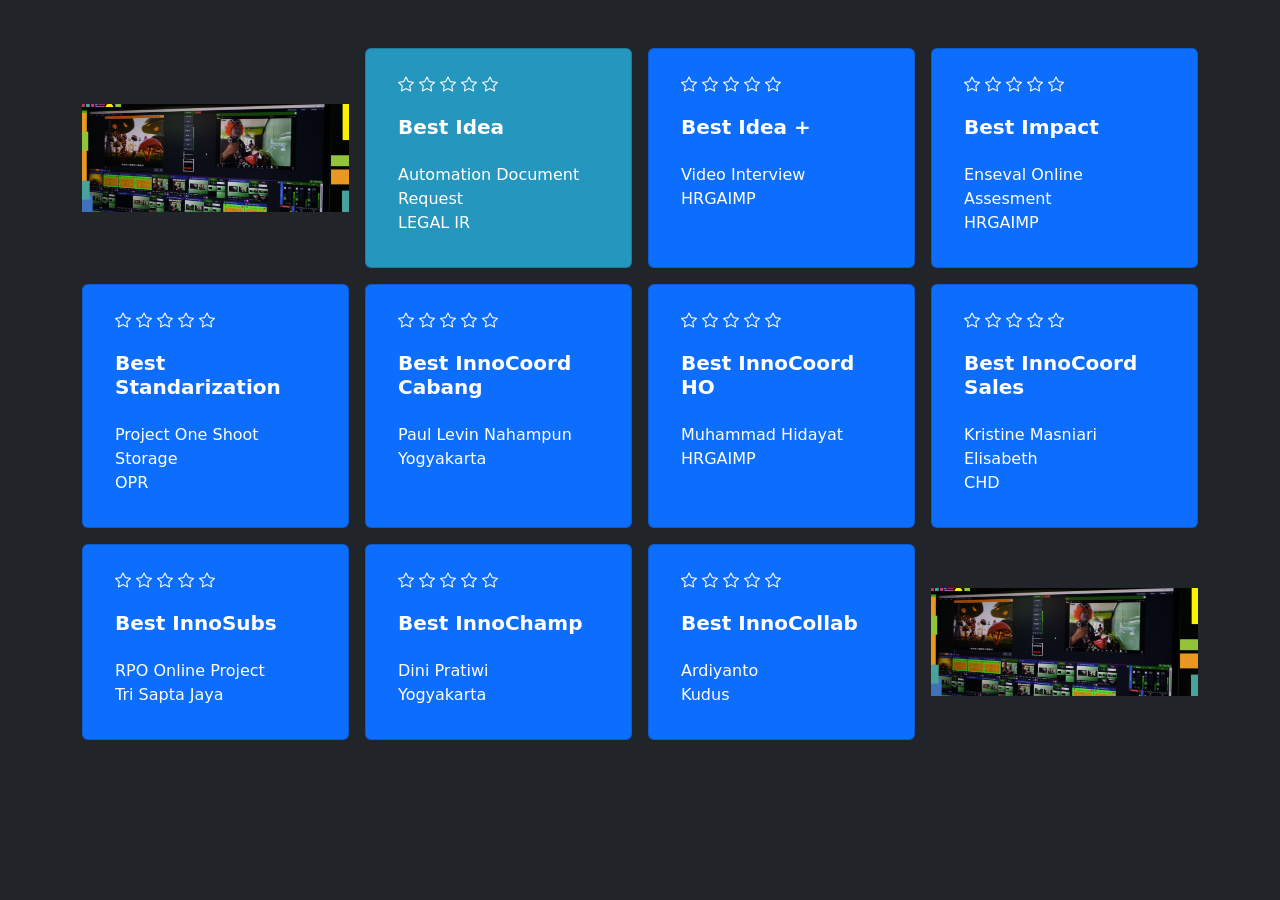
<file: best-award-innofest.html>
<!DOCTYPE html>
<html lang="en">
  <head>
    <meta charset="UTF-8" />
    <meta name="viewport" content="width=device-width, initial-scale=1.0" />
    <title>Innofest 2025</title>
    <link
      href="https://cdn.jsdelivr.net/npm/bootstrap@5.3.0/dist/css/bootstrap.min.css"
      rel="stylesheet"
    />
    <link
      href="https://cdn.jsdelivr.net/npm/bootstrap-icons/font/bootstrap-icons.css"
      rel="stylesheet"
    />
  </head>
  <body class="bg-dark text-white">
    <div class="container py-5">
      <div class="row g-3">
        <!-- Special Logo -->
        <div class="col-md-3">
          <div
            class="text-center h-100 d-flex align-items-center justify-content-center"
          >
            <img
              src="assets/img/innofest/test.png"
              class="img-fluid"
              alt="Innofest Logo"
              style="max-height: 200px; object-fit: contain"
            />
          </div>
        </div>

        <!-- Best Idea -->
        <div class="col-md-3">
          <div
            class="card text-white text-left p-3 h-100"
            style="background-color: #2596be"
          >
            <div class="card-header bg-transparent border-0">
              <!-- Stars -->
              <i class="bi bi-star"></i>
              <i class="bi bi-star"></i>
              <i class="bi bi-star"></i>
              <i class="bi bi-star"></i>
              <i class="bi bi-star"></i>
            </div>
            <div class="card-body" style="padding-top: 10px !important">
              <h5 class="card-title fw-bold pb-3">Best Idea</h5>
              <p class="card-text mb-0">Automation Document Request</p>
              <p class="card-text">LEGAL IR</p>
            </div>
          </div>
        </div>

        <!-- Best Idea + -->
        <div class="col-md-3">
          <div class="card bg-primary text-white text-left p-3 h-100">
            <div class="card-header bg-transparent border-0">
              <!-- Stars -->
              <i class="bi bi-star"></i>
              <i class="bi bi-star"></i>
              <i class="bi bi-star"></i>
              <i class="bi bi-star"></i>
              <i class="bi bi-star"></i>
            </div>
            <div class="card-body" style="padding-top: 10px !important">
              <h5 class="card-title fw-bold pb-3">Best Idea +</h5>
              <p class="card-text mb-0">Video Interview</p>
              <p class="card-text">HRGAIMP</p>
            </div>
          </div>
        </div>
        <!-- Best Impact -->
        <div class="col-md-3">
          <div class="card bg-primary text-white text-left p-3 h-100">
            <div class="card-header bg-transparent border-0">
              <!-- Stars -->
              <i class="bi bi-star"></i>
              <i class="bi bi-star"></i>
              <i class="bi bi-star"></i>
              <i class="bi bi-star"></i>
              <i class="bi bi-star"></i>
            </div>
            <div class="card-body" style="padding-top: 10px !important">
              <h5 class="card-title fw-bold pb-3">Best Impact</h5>
              <p class="card-text mb-0">Enseval Online Assesment</p>
              <p class="card-text">HRGAIMP</p>
            </div>
          </div>
        </div>
        <!-- Best Standarization -->
        <div class="col-md-3">
          <div class="card bg-primary text-white text-left p-3 h-100">
            <div class="card-header bg-transparent border-0">
              <!-- Stars -->
              <i class="bi bi-star"></i>
              <i class="bi bi-star"></i>
              <i class="bi bi-star"></i>
              <i class="bi bi-star"></i>
              <i class="bi bi-star"></i>
            </div>
            <div class="card-body" style="padding-top: 10px !important">
              <h5 class="card-title fw-bold pb-3">Best Standarization</h5>
              <p class="card-text mb-0">Project One Shoot Storage</p>
              <p class="card-text">OPR</p>
            </div>
          </div>
        </div>
        <!-- Best InnoCoord Cabang -->
        <div class="col-md-3">
          <div class="card bg-primary text-white text-left p-3 h-100">
            <div class="card-header bg-transparent border-0">
              <!-- Stars -->
              <i class="bi bi-star"></i>
              <i class="bi bi-star"></i>
              <i class="bi bi-star"></i>
              <i class="bi bi-star"></i>
              <i class="bi bi-star"></i>
            </div>
            <div class="card-body" style="padding-top: 10px !important">
              <h5 class="card-title fw-bold pb-3">Best InnoCoord Cabang</h5>
              <p class="card-text mb-0">Paul Levin Nahampun</p>
              <p class="card-text">Yogyakarta</p>
            </div>
          </div>
        </div>
        <!-- BBest InnoCoord HO -->
        <div class="col-md-3">
          <div class="card bg-primary text-white text-left p-3 h-100">
            <div class="card-header bg-transparent border-0">
              <!-- Stars -->
              <i class="bi bi-star"></i>
              <i class="bi bi-star"></i>
              <i class="bi bi-star"></i>
              <i class="bi bi-star"></i>
              <i class="bi bi-star"></i>
            </div>
            <div class="card-body" style="padding-top: 10px !important">
              <h5 class="card-title fw-bold pb-3">Best InnoCoord HO</h5>
              <p class="card-text mb-0">Muhammad Hidayat</p>
              <p class="card-text">HRGAIMP</p>
            </div>
          </div>
        </div>

        <!-- Best InnoCoord Sales -->
        <div class="col-md-3">
          <div class="card bg-primary text-white text-left p-3 h-100">
            <div class="card-header bg-transparent border-0">
              <!-- Stars -->
              <i class="bi bi-star"></i>
              <i class="bi bi-star"></i>
              <i class="bi bi-star"></i>
              <i class="bi bi-star"></i>
              <i class="bi bi-star"></i>
            </div>
            <div class="card-body" style="padding-top: 10px !important">
              <h5 class="card-title fw-bold pb-3">Best InnoCoord Sales</h5>
              <p class="card-text mb-0">Kristine Masniari Elisabeth</p>
              <p class="card-text">CHD</p>
            </div>
          </div>
        </div>
        <!-- Best InnoSubs-->
        <div class="col-md-3">
          <div class="card bg-primary text-white text-left p-3 h-100">
            <div class="card-header bg-transparent border-0">
              <!-- Stars -->
              <i class="bi bi-star"></i>
              <i class="bi bi-star"></i>
              <i class="bi bi-star"></i>
              <i class="bi bi-star"></i>
              <i class="bi bi-star"></i>
            </div>
            <div class="card-body" style="padding-top: 10px !important">
              <h5 class="card-title fw-bold pb-3">Best InnoSubs</h5>
              <p class="card-text mb-0">RPO Online Project</p>
              <p class="card-text">Tri Sapta Jaya</p>
            </div>
          </div>
        </div>
        <!-- Best InnoChamp -->
        <div class="col-md-3">
          <div class="card bg-primary text-white text-left p-3 h-100">
            <div class="card-header bg-transparent border-0">
              <!-- Stars -->
              <i class="bi bi-star"></i>
              <i class="bi bi-star"></i>
              <i class="bi bi-star"></i>
              <i class="bi bi-star"></i>
              <i class="bi bi-star"></i>
            </div>
            <div class="card-body" style="padding-top: 10px !important">
              <h5 class="card-title fw-bold pb-3">Best InnoChamp</h5>
              <p class="card-text mb-0">Dini Pratiwi</p>
              <p class="card-text">Yogyakarta</p>
            </div>
          </div>
        </div>
        <!-- Best InnoCollab -->
        <div class="col-md-3">
          <div class="card bg-primary text-white text-left p-3 h-100">
            <div class="card-header bg-transparent border-0">
              <!-- Stars -->
              <i class="bi bi-star"></i>
              <i class="bi bi-star"></i>
              <i class="bi bi-star"></i>
              <i class="bi bi-star"></i>
              <i class="bi bi-star"></i>
            </div>
            <div class="card-body" style="padding-top: 10px !important">
              <h5 class="card-title fw-bold pb-3">Best InnoCollab</h5>
              <p class="card-text mb-0">Ardiyanto</p>
              <p class="card-text">Kudus</p>
            </div>
          </div>
        </div>

        <!-- Special Logo -->
        <div class="col-md-3">
          <div
            class="text-center h-100 d-flex align-items-center justify-content-center"
          >
            <img
              src="assets/img/innofest/test.png"
              class="img-fluid"
              alt="Innofest Logo"
              style="max-height: 200px; object-fit: contain"
            />
          </div>
        </div>
      </div>
    </div>
  </body>
</html>
</file>
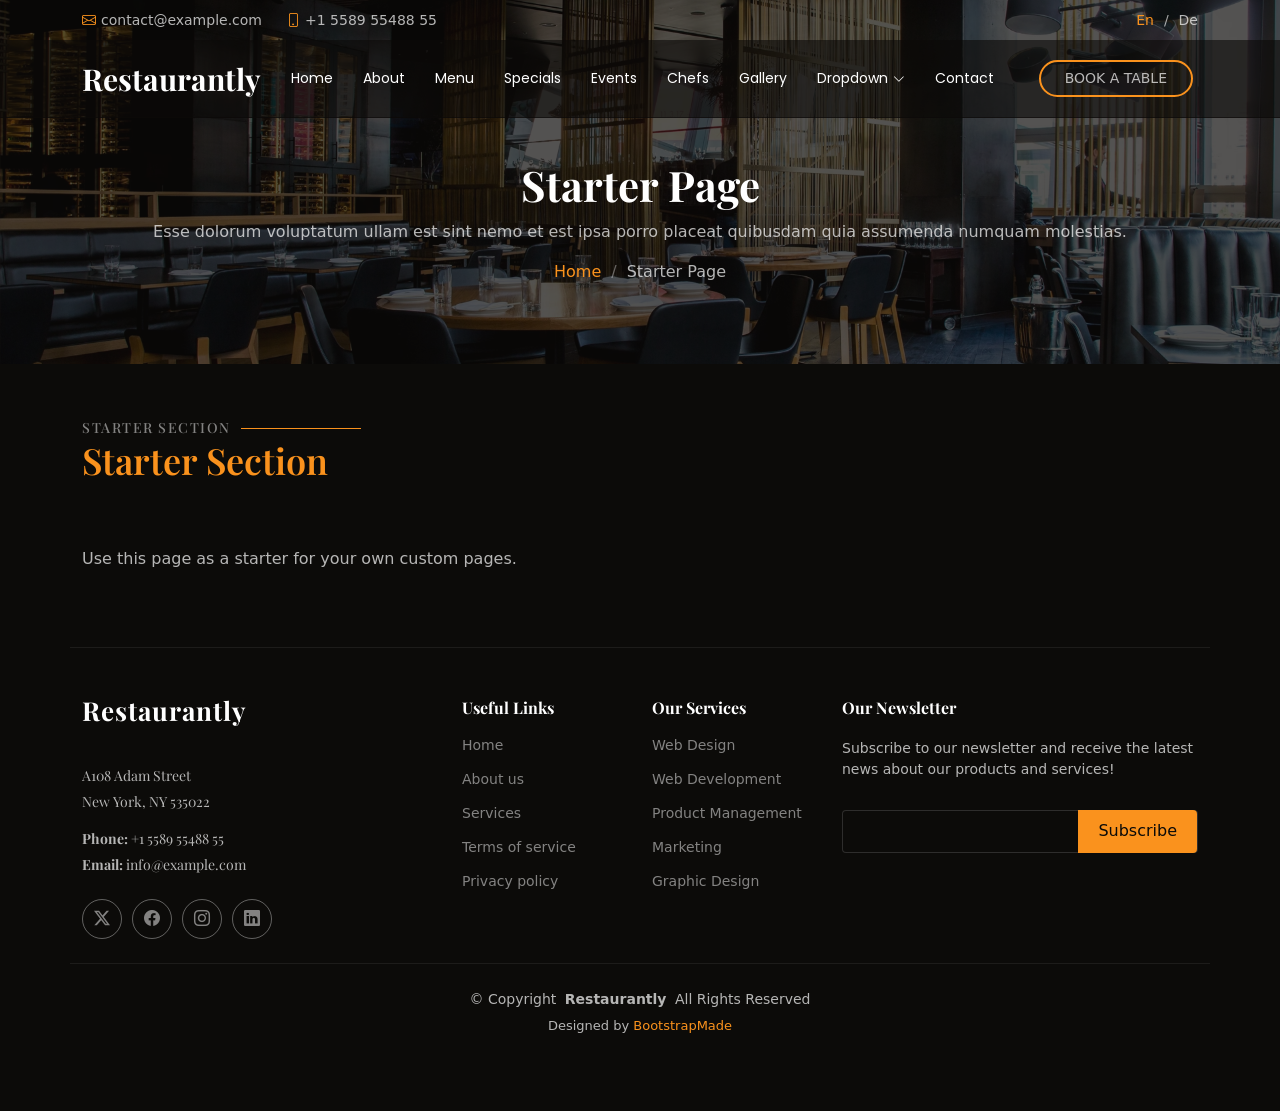
<file: starter-page.html>
<!DOCTYPE html>
<html lang="en">

<head>
  <meta charset="utf-8">
  <meta content="width=device-width, initial-scale=1.0" name="viewport">
  <title>Starter Page - Restaurantly Bootstrap Template</title>
  <meta name="description" content="">
  <meta name="keywords" content="">

  <!-- Favicons -->
  <link href="assets/img/favicon.png" rel="icon">
  <link href="assets/img/apple-touch-icon.png" rel="apple-touch-icon">

  <!-- Fonts -->
  <link href="https://fonts.googleapis.com" rel="preconnect">
  <link href="https://fonts.gstatic.com" rel="preconnect" crossorigin>
  <link href="https://fonts.googleapis.com/css2?family=Roboto:ital,wght@0,100;0,300;0,400;0,500;0,700;0,900;1,100;1,300;1,400;1,500;1,700;1,900&family=Poppins:ital,wght@0,100;0,200;0,300;0,400;0,500;0,600;0,700;0,800;0,900;1,100;1,200;1,300;1,400;1,500;1,600;1,700;1,800;1,900&family=Playfair+Display:ital,wght@0,400;0,500;0,600;0,700;0,800;0,900;1,400;1,500;1,600;1,700;1,800;1,900&display=swap" rel="stylesheet">

  <!-- Vendor CSS Files -->
  <link href="assets/vendor/bootstrap/css/bootstrap.min.css" rel="stylesheet">
  <link href="assets/vendor/bootstrap-icons/bootstrap-icons.css" rel="stylesheet">
  <link href="assets/vendor/aos/aos.css" rel="stylesheet">
  <link href="assets/vendor/glightbox/css/glightbox.min.css" rel="stylesheet">
  <link href="assets/vendor/swiper/swiper-bundle.min.css" rel="stylesheet">

  <!-- Main CSS File -->
  <link href="assets/css/main.css" rel="stylesheet">

  <!-- =======================================================
  * Template Name: Restaurantly
  * Template URL: https://bootstrapmade.com/restaurantly-restaurant-template/
  * Updated: Aug 07 2024 with Bootstrap v5.3.3
  * Author: BootstrapMade.com
  * License: https://bootstrapmade.com/license/
  ======================================================== -->
</head>

<body class="starter-page-page">

  <header id="header" class="header fixed-top">

    <div class="topbar d-flex align-items-center">
      <div class="container d-flex justify-content-center justify-content-md-between">
        <div class="contact-info d-flex align-items-center">
          <i class="bi bi-envelope d-flex align-items-center"><a href="mailto:contact@example.com">contact@example.com</a></i>
          <i class="bi bi-phone d-flex align-items-center ms-4"><span>+1 5589 55488 55</span></i>
        </div>
        <div class="languages d-none d-md-flex align-items-center">
          <ul>
            <li>En</li>
            <li><a href="#">De</a></li>
          </ul>
        </div>
      </div>
    </div><!-- End Top Bar -->

    <div class="branding d-flex align-items-cente">

      <div class="container position-relative d-flex align-items-center justify-content-between">
        <a href="index.html" class="logo d-flex align-items-center me-auto me-xl-0">
          <!-- Uncomment the line below if you also wish to use an image logo -->
          <!-- <img src="assets/img/logo.png" alt=""> -->
          <h1 class="sitename">Restaurantly</h1>
        </a>

        <nav id="navmenu" class="navmenu">
          <ul>
            <li><a href="#hero">Home<br></a></li>
            <li><a href="#about">About</a></li>
            <li><a href="#menu">Menu</a></li>
            <li><a href="#specials">Specials</a></li>
            <li><a href="#events">Events</a></li>
            <li><a href="#chefs">Chefs</a></li>
            <li><a href="#gallery">Gallery</a></li>
            <li class="dropdown"><a href="#"><span>Dropdown</span> <i class="bi bi-chevron-down toggle-dropdown"></i></a>
              <ul>
                <li><a href="#">Dropdown 1</a></li>
                <li class="dropdown"><a href="#"><span>Deep Dropdown</span> <i class="bi bi-chevron-down toggle-dropdown"></i></a>
                  <ul>
                    <li><a href="#">Deep Dropdown 1</a></li>
                    <li><a href="#">Deep Dropdown 2</a></li>
                    <li><a href="#">Deep Dropdown 3</a></li>
                    <li><a href="#">Deep Dropdown 4</a></li>
                    <li><a href="#">Deep Dropdown 5</a></li>
                  </ul>
                </li>
                <li><a href="#">Dropdown 2</a></li>
                <li><a href="#">Dropdown 3</a></li>
                <li><a href="#">Dropdown 4</a></li>
              </ul>
            </li>
            <li><a href="#contact">Contact</a></li>
          </ul>
          <i class="mobile-nav-toggle d-xl-none bi bi-list"></i>
        </nav>

        <a class="btn-book-a-table d-none d-xl-block" href="#book-a-table">Book a Table</a>

      </div>

    </div>

  </header>

  <main class="main">

    <!-- Page Title -->
    <div class="page-title position-relative" data-aos="fade" style="background-image: url(assets/img/page-title-bg.webp);">
      <div class="container position-relative">
        <h1>Starter Page <br></h1>
        <p>Esse dolorum voluptatum ullam est sint nemo et est ipsa porro placeat quibusdam quia assumenda numquam molestias.</p>
        <nav class="breadcrumbs">
          <ol>
            <li><a href="index.html">Home</a></li>
            <li class="current">Starter Page</li>
          </ol>
        </nav>
      </div>
    </div><!-- End Page Title -->

    <!-- Starter Section Section -->
    <section id="starter-section" class="starter-section section">

      <!-- Section Title -->
      <div class="container section-title" data-aos="fade-up">
        <h2>Starter Section</h2>
        <p>Starter Section<br></p>
      </div><!-- End Section Title -->

      <div class="container" data-aos="fade-up">
        <p>Use this page as a starter for your own custom pages.</p>
      </div>

    </section><!-- /Starter Section Section -->

  </main>

  <footer id="footer" class="footer">

    <div class="container footer-top">
      <div class="row gy-4">
        <div class="col-lg-4 col-md-6 footer-about">
          <a href="index.html" class="logo d-flex align-items-center">
            <span class="sitename">Restaurantly</span>
          </a>
          <div class="footer-contact pt-3">
            <p>A108 Adam Street</p>
            <p>New York, NY 535022</p>
            <p class="mt-3"><strong>Phone:</strong> <span>+1 5589 55488 55</span></p>
            <p><strong>Email:</strong> <span>info@example.com</span></p>
          </div>
          <div class="social-links d-flex mt-4">
            <a href=""><i class="bi bi-twitter-x"></i></a>
            <a href=""><i class="bi bi-facebook"></i></a>
            <a href=""><i class="bi bi-instagram"></i></a>
            <a href=""><i class="bi bi-linkedin"></i></a>
          </div>
        </div>

        <div class="col-lg-2 col-md-3 footer-links">
          <h4>Useful Links</h4>
          <ul>
            <li><a href="#">Home</a></li>
            <li><a href="#">About us</a></li>
            <li><a href="#">Services</a></li>
            <li><a href="#">Terms of service</a></li>
            <li><a href="#">Privacy policy</a></li>
          </ul>
        </div>

        <div class="col-lg-2 col-md-3 footer-links">
          <h4>Our Services</h4>
          <ul>
            <li><a href="#">Web Design</a></li>
            <li><a href="#">Web Development</a></li>
            <li><a href="#">Product Management</a></li>
            <li><a href="#">Marketing</a></li>
            <li><a href="#">Graphic Design</a></li>
          </ul>
        </div>

        <div class="col-lg-4 col-md-12 footer-newsletter">
          <h4>Our Newsletter</h4>
          <p>Subscribe to our newsletter and receive the latest news about our products and services!</p>
          <form action="forms/newsletter.php" method="post" class="php-email-form">
            <div class="newsletter-form"><input type="email" name="email"><input type="submit" value="Subscribe"></div>
            <div class="loading">Loading</div>
            <div class="error-message"></div>
            <div class="sent-message">Your subscription request has been sent. Thank you!</div>
          </form>
        </div>

      </div>
    </div>

    <div class="container copyright text-center mt-4">
      <p>© <span>Copyright</span> <strong class="px-1 sitename">Restaurantly</strong> <span>All Rights Reserved</span></p>
      <div class="credits">
        <!-- All the links in the footer should remain intact. -->
        <!-- You can delete the links only if you've purchased the pro version. -->
        <!-- Licensing information: https://bootstrapmade.com/license/ -->
        <!-- Purchase the pro version with working PHP/AJAX contact form: [buy-url] -->
        Designed by <a href="https://bootstrapmade.com/">BootstrapMade</a>
      </div>
    </div>

  </footer>

  <!-- Scroll Top -->
  <a href="#" id="scroll-top" class="scroll-top d-flex align-items-center justify-content-center"><i class="bi bi-arrow-up-short"></i></a>

  <!-- Preloader -->
  <div id="preloader"></div>

  <!-- Vendor JS Files -->
  <script src="assets/vendor/bootstrap/js/bootstrap.bundle.min.js"></script>
  <script src="assets/vendor/php-email-form/validate.js"></script>
  <script src="assets/vendor/aos/aos.js"></script>
  <script src="assets/vendor/glightbox/js/glightbox.min.js"></script>
  <script src="assets/vendor/imagesloaded/imagesloaded.pkgd.min.js"></script>
  <script src="assets/vendor/isotope-layout/isotope.pkgd.min.js"></script>
  <script src="assets/vendor/swiper/swiper-bundle.min.js"></script>

  <!-- Main JS File -->
  <script src="assets/js/main.js"></script>

</body>

</html>
</file>
<file: assets/css/main.css>
/**
* Template Name: Restaurantly
* Template URL: https://bootstrapmade.com/restaurantly-restaurant-template/
* Updated: Aug 07 2024 with Bootstrap v5.3.3
* Author: BootstrapMade.com
* License: https://bootstrapmade.com/license/
*/

/*--------------------------------------------------------------
# Font & Color Variables
# Help: https://bootstrapmade.com/color-system/
--------------------------------------------------------------*/
/* Fonts */
:root {
  --default-font: "Roboto",  system-ui, -apple-system, "Segoe UI", Roboto, "Helvetica Neue", Arial, "Noto Sans", "Liberation Sans", sans-serif, "Apple Color Emoji", "Segoe UI Emoji", "Segoe UI Symbol", "Noto Color Emoji";
  --heading-font: "Playfair Display",  sans-serif;
  --nav-font: "Poppins",  sans-serif;
}

/* Global Colors - The following color variables are used throughout the website. Updating them here will change the color scheme of the entire website */
:root { 
  --background-color: #0c0b09; /* Background color for the entire website, including individual sections */
  --default-color: rgba(255, 255, 255, 0.7); /* Default color used for the majority of the text content across the entire website */
  --heading-color: #ffffff; /* Color for headings, subheadings and title throughout the website */
  --accent-color: #FA921D; /* Accent color that represents your brand on the website. It's used for buttons, links, and other elements that need to stand out */
  --surface-color: #29261f; /* The surface color is used as a background of boxed elements within sections, such as cards, icon boxes, or other elements that require a visual separation from the global background. */
  --contrast-color: #0c0b09; /* Contrast color for text, ensuring readability against backgrounds of accent, heading, or default colors. */
}

/* Nav Menu Colors - The following color variables are used specifically for the navigation menu. They are separate from the global colors to allow for more customization options */
:root {
  --nav-color: #ffffff;  /* The default color of the main navmenu links */
  --nav-hover-color: #FA921D; /* Applied to main navmenu links when they are hovered over or active */
  --nav-mobile-background-color: #29261f; /* Used as the background color for mobile navigation menu */
  --nav-dropdown-background-color: #29261f; /* Used as the background color for dropdown items that appear when hovering over primary navigation items */
  --nav-dropdown-color: #ffffff; /* Used for navigation links of the dropdown items in the navigation menu. */
  --nav-dropdown-hover-color: #FA921D; /* Similar to --nav-hover-color, this color is applied to dropdown navigation links when they are hovered over. */
}

/* Color Presets - These classes override global colors when applied to any section or element, providing reuse of the sam color scheme. */

.light-background {
  --background-color: #29261f;
  --surface-color: #464135;
}

.dark-background {
  --background-color: #000000;
  --default-color: #ffffff;
  --heading-color: #ffffff;
  --surface-color: #1a1a1a;
  --contrast-color: #ffffff;
}

/* Smooth scroll */
:root {
  scroll-behavior: smooth;
}

/*--------------------------------------------------------------
# General Styling & Shared Classes
--------------------------------------------------------------*/
.bodyClass {
  color: var(--default-color);
  background-color: var(--background-color);
  font-family: var(--default-font);
}

a {
  color: var(--accent-color);
  text-decoration: none;
  transition: 0.3s;
}

a:hover {
  color: color-mix(in srgb, var(--accent-color), transparent 25%);
  text-decoration: none;
}

h1,
h2,
h3,
h4,
h5,
h6 {
  color: var(--heading-color);
  font-family: var(--heading-font);
}

/* PHP Email Form Messages
------------------------------*/
.php-email-form .error-message {
  display: none;
  background: #df1529;
  color: #ffffff;
  text-align: left;
  padding: 15px;
  margin-bottom: 24px;
  font-weight: 600;
}

.php-email-form .sent-message {
  display: none;
  color: #ffffff;
  background: #059652;
  text-align: center;
  padding: 15px;
  margin-bottom: 24px;
  font-weight: 600;
}

.php-email-form .loading {
  display: none;
  background: var(--surface-color);
  text-align: center;
  padding: 15px;
  margin-bottom: 24px;
}

.php-email-form .loading:before {
  content: "";
  display: inline-block;
  border-radius: 50%;
  width: 24px;
  height: 24px;
  margin: 0 10px -6px 0;
  border: 3px solid var(--accent-color);
  border-top-color: var(--surface-color);
  animation: php-email-form-loading 1s linear infinite;
}

@keyframes php-email-form-loading {
  0% {
    transform: rotate(0deg);
  }

  100% {
    transform: rotate(360deg);
  }
}

/* Pulsating Play Button
------------------------------*/
.pulsating-play-btn {
  width: 94px;
  height: 94px;
  background: radial-gradient(var(--accent-color) 50%, color-mix(in srgb, var(--accent-color), transparent 75%) 52%);
  border-radius: 50%;
  display: block;
  position: relative;
  overflow: hidden;
}

.pulsating-play-btn:before {
  content: "";
  position: absolute;
  width: 120px;
  height: 120px;
  animation-delay: 0s;
  animation: pulsate-play-btn 2s;
  animation-direction: forwards;
  animation-iteration-count: infinite;
  animation-timing-function: steps;
  opacity: 1;
  border-radius: 50%;
  border: 5px solid color-mix(in srgb, var(--accent-color), transparent 30%);
  top: -15%;
  left: -15%;
  background: rgba(198, 16, 0, 0);
}

.pulsating-play-btn:after {
  content: "";
  position: absolute;
  left: 50%;
  top: 50%;
  transform: translateX(-40%) translateY(-50%);
  width: 0;
  height: 0;
  border-top: 10px solid transparent;
  border-bottom: 10px solid transparent;
  border-left: 15px solid #fff;
  z-index: 100;
  transition: all 400ms cubic-bezier(0.55, 0.055, 0.675, 0.19);
}

.pulsating-play-btn:hover:before {
  content: "";
  position: absolute;
  left: 50%;
  top: 50%;
  transform: translateX(-40%) translateY(-50%);
  width: 0;
  height: 0;
  border: none;
  border-top: 10px solid transparent;
  border-bottom: 10px solid transparent;
  border-left: 15px solid #fff;
  z-index: 200;
  animation: none;
  border-radius: 0;
}

.pulsating-play-btn:hover:after {
  border-left: 15px solid var(--accent-color);
  transform: scale(20);
}

@keyframes pulsate-play-btn {
  0% {
    transform: scale(0.6, 0.6);
    opacity: 1;
  }

  100% {
    transform: scale(1, 1);
    opacity: 0;
  }
}

/*--------------------------------------------------------------
# Global Header
--------------------------------------------------------------*/
.header {
  --background-color: rgba(12, 11, 9, 0.61);
  color: var(--default-color);
  transition: all 0.5s;
  z-index: 997;
}

.header .topbar {
  height: 40px;
  padding: 0;
  font-size: 14px;
  transition: all 0.5s;
}

.header .topbar .contact-info i {
  font-style: normal;
  color: var(--accent-color);
}

.header .topbar .contact-info i a,
.header .topbar .contact-info i span {
  padding-left: 5px;
  color: var(--default-color);
}

@media (max-width: 575px) {

  .header .topbar .contact-info i a,
  .header .topbar .contact-info i span {
    font-size: 13px;
  }
}

.header .topbar .contact-info i a {
  line-height: 0;
  transition: 0.3s;
}

.header .topbar .contact-info i a:hover {
  color: var(--accent-color);
  text-decoration: underline;
}

.header .topbar .languages ul {
  display: flex;
  flex-wrap: wrap;
  list-style: none;
  padding: 0;
  margin: 0;
  color: var(--accent-color);
}

.header .topbar .languages ul a {
  color: var(--default-color);
}

.header .topbar .languages ul a:hover {
  color: var(--accent-color);
}

.header .topbar .languages ul li+li {
  padding-left: 10px;
}

.header .topbar .languages ul li+li::before {
  display: inline-block;
  padding-right: 10px;
  color: color-mix(in srgb, var(--default-color), transparent 10%);
  content: "/";
}

.header .branding {
  background-color: var(--background-color);
  min-height: 60px;
  padding: 10px 0;
  transition: 0.3s;
  border-bottom: 1px solid var(--background-color);
}

.header .logo {
  line-height: 1;
}

.header .logo img {
  max-height: 36px;
  margin-right: 8px;
}

.header .logo h1 {
  font-size: 30px;
  margin: 0;
  font-weight: 700;
  color: var(--heading-color);
}

.header .btn-book-a-table,
.header .btn-book-a-table:focus {
  color: var(--default-color);
  border: 2px solid var(--accent-color);
  text-transform: uppercase;
  font-size: 14px;
  padding: 6px 24px;
  margin: 0 5px 0 30px;
  border-radius: 50px;
  transition: 0.3s;
}

.header .btn-book-a-table:hover,
.header .btn-book-a-table:focus:hover {
  color: var(--default-color);
  background: var(--accent-color);
}

.scrolled .header .topbar {
  height: 0;
  visibility: hidden;
  overflow: hidden;
}

.scrolled .header .branding {
  border-color: color-mix(in srgb, var(--accent-color), transparent 80%);
}

/* Global Header on Scroll
------------------------------*/
.scrolled .header {
  --background-color: #0c0b09;
}

/*--------------------------------------------------------------
# Navigation Menu
--------------------------------------------------------------*/
/* Navmenu - Desktop */
@media (min-width: 1200px) {
  .navmenu {
    padding: 0;
  }

  .navmenu ul {
    margin: 0;
    padding: 0;
    display: flex;
    list-style: none;
    align-items: center;
  }

  .navmenu li {
    position: relative;
  }

  .navmenu a,
  .navmenu a:focus {
    color: var(--nav-color);
    padding: 18px 15px;
    font-size: 14px;
    font-family: var(--nav-font);
    font-weight: 400;
    display: flex;
    align-items: center;
    justify-content: space-between;
    white-space: nowrap;
    transition: 0.3s;
  }

  .navmenu a i,
  .navmenu a:focus i {
    font-size: 12px;
    line-height: 0;
    margin-left: 5px;
    transition: 0.3s;
  }

  .navmenu li:last-child a {
    padding-right: 0;
  }

  .navmenu li:hover>a,
  .navmenu .active,
  .navmenu .active:focus {
    color: var(--nav-hover-color);
  }

  .navmenu .dropdown ul {
    margin: 0;
    padding: 10px 0;
    background: var(--nav-dropdown-background-color);
    display: block;
    position: absolute;
    visibility: hidden;
    left: 14px;
    top: 130%;
    opacity: 0;
    transition: 0.3s;
    border-radius: 4px;
    z-index: 99;
  }

  .navmenu .dropdown ul li {
    min-width: 200px;
  }

  .navmenu .dropdown ul a {
    padding: 10px 20px;
    font-size: 15px;
    text-transform: none;
    color: var(--nav-dropdown-color);
  }

  .navmenu .dropdown ul a i {
    font-size: 12px;
  }

  .navmenu .dropdown ul a:hover,
  .navmenu .dropdown ul .active:hover,
  .navmenu .dropdown ul li:hover>a {
    color: var(--nav-dropdown-hover-color);
  }

  .navmenu .dropdown:hover>ul {
    opacity: 1;
    top: 100%;
    visibility: visible;
  }

  .navmenu .dropdown .dropdown ul {
    top: 0;
    left: -90%;
    visibility: hidden;
  }

  .navmenu .dropdown .dropdown:hover>ul {
    opacity: 1;
    top: 0;
    left: -100%;
    visibility: visible;
  }
}

/* Navmenu - Mobile */
@media (max-width: 1199px) {
  .mobile-nav-toggle {
    color: var(--nav-color);
    font-size: 28px;
    line-height: 0;
    margin-right: 10px;
    cursor: pointer;
    transition: color 0.3s;
  }

  .navmenu {
    padding: 0;
    z-index: 9997;
  }

  .navmenu ul {
    display: none;
    list-style: none;
    position: absolute;
    inset: 60px 20px 20px 20px;
    padding: 10px 0;
    margin: 0;
    border-radius: 6px;
    background-color: var(--nav-mobile-background-color);
    border: 1px solid color-mix(in srgb, var(--default-color), transparent 90%);
    overflow-y: auto;
    transition: 0.3s;
    z-index: 9998;
  }

  .navmenu a,
  .navmenu a:focus {
    color: var(--nav-dropdown-color);
    padding: 10px 20px;
    font-family: var(--nav-font);
    font-size: 17px;
    font-weight: 500;
    display: flex;
    align-items: center;
    justify-content: space-between;
    white-space: nowrap;
    transition: 0.3s;
  }

  .navmenu a i,
  .navmenu a:focus i {
    font-size: 12px;
    line-height: 0;
    margin-left: 5px;
    width: 30px;
    height: 30px;
    display: flex;
    align-items: center;
    justify-content: center;
    border-radius: 50%;
    transition: 0.3s;
    background-color: color-mix(in srgb, var(--accent-color), transparent 90%);
  }

  .navmenu a i:hover,
  .navmenu a:focus i:hover {
    background-color: var(--accent-color);
    color: var(--contrast-color);
  }

  .navmenu a:hover,
  .navmenu .active,
  .navmenu .active:focus {
    color: var(--nav-dropdown-hover-color);
  }

  .navmenu .active i,
  .navmenu .active:focus i {
    background-color: var(--accent-color);
    color: var(--contrast-color);
    transform: rotate(180deg);
  }

  .navmenu .dropdown ul {
    position: static;
    display: none;
    z-index: 99;
    padding: 10px 0;
    margin: 10px 20px;
    background-color: var(--nav-dropdown-background-color);
    border: 1px solid color-mix(in srgb, var(--default-color), transparent 90%);
    box-shadow: none;
    transition: all 0.5s ease-in-out;
  }

  .navmenu .dropdown ul ul {
    background-color: rgba(33, 37, 41, 0.1);
  }

  .navmenu .dropdown>.dropdown-active {
    display: block;
    background-color: rgba(33, 37, 41, 0.03);
  }

  .mobile-nav-active {
    overflow: hidden;
  }

  .mobile-nav-active .mobile-nav-toggle {
    color: #fff;
    position: absolute;
    font-size: 32px;
    top: 15px;
    right: 15px;
    margin-right: 0;
    z-index: 9999;
  }

  .mobile-nav-active .navmenu {
    position: fixed;
    overflow: hidden;
    inset: 0;
    background: rgba(33, 37, 41, 0.8);
    transition: 0.3s;
  }

  .mobile-nav-active .navmenu>ul {
    display: block;
  }
}

/*--------------------------------------------------------------
# Global Footer
--------------------------------------------------------------*/
.footer {
  color: var(--default-color);
  background-color: var(--background-color);
  font-size: 14px;
  padding-bottom: 50px;
  position: relative;
}

.footer .footer-top {
  padding-top: 50px;
  border-top: 1px solid color-mix(in srgb, var(--default-color), transparent 90%);
}

.footer .footer-about .logo {
  line-height: 1;
  margin-bottom: 25px;
}

.footer .footer-about .logo img {
  max-height: 40px;
  margin-right: 6px;
}

.footer .footer-about .logo span {
  font-size: 26px;
  font-weight: 700;
  letter-spacing: 1px;
  font-family: var(--heading-font);
  color: var(--heading-color);
}

.footer .footer-about p {
  font-size: 14px;
  font-family: var(--heading-font);
}

.footer .social-links a {
  display: flex;
  align-items: center;
  justify-content: center;
  width: 40px;
  height: 40px;
  border-radius: 50%;
  border: 1px solid color-mix(in srgb, var(--default-color), transparent 50%);
  font-size: 16px;
  color: color-mix(in srgb, var(--default-color), transparent 30%);
  margin-right: 10px;
  transition: 0.3s;
}

.footer .social-links a:hover {
  color: var(--accent-color);
  border-color: var(--accent-color);
}

.footer h4 {
  font-size: 16px;
  font-weight: bold;
  position: relative;
  padding-bottom: 12px;
}

.footer .footer-links {
  margin-bottom: 30px;
}

.footer .footer-links ul {
  list-style: none;
  padding: 0;
  margin: 0;
}

.footer .footer-links ul i {
  padding-right: 2px;
  font-size: 12px;
  line-height: 0;
}

.footer .footer-links ul li {
  padding: 10px 0;
  display: flex;
  align-items: center;
}

.footer .footer-links ul li:first-child {
  padding-top: 0;
}

.footer .footer-links ul a {
  color: color-mix(in srgb, var(--default-color), transparent 30%);
  display: inline-block;
  line-height: 1;
}

.footer .footer-links ul a:hover {
  color: var(--accent-color);
}

.footer .footer-contact p {
  margin-bottom: 5px;
}

.footer .footer-newsletter .newsletter-form {
  margin-top: 30px;
  margin-bottom: 15px;
  padding: 6px 8px;
  position: relative;
  border-radius: 4px;
  border: 1px solid color-mix(in srgb, var(--default-color), transparent 80%);
  display: flex;
  background-color: var(--background-color);
  transition: 0.3s;
}

.footer .footer-newsletter .newsletter-form:focus-within {
  border-color: var(--accent-color);
}

.footer .footer-newsletter .newsletter-form input[type=email] {
  border: 0;
  padding: 4px;
  width: 100%;
  background-color: var(--background-color);
  color: var(--default-color);
}

.footer .footer-newsletter .newsletter-form input[type=email]:focus-visible {
  outline: none;
}

.footer .footer-newsletter .newsletter-form input[type=submit] {
  border: 0;
  font-size: 16px;
  padding: 0 20px;
  margin: -7px -8px -7px 0;
  background: var(--accent-color);
  color: var(--contrast-color);
  transition: 0.3s;
  border-radius: 0 4px 4px 0;
}

.footer .footer-newsletter .newsletter-form input[type=submit]:hover {
  background: color-mix(in srgb, var(--accent-color), transparent 20%);
}

.footer .copyright {
  padding-top: 25px;
  padding-bottom: 25px;
  border-top: 1px solid color-mix(in srgb, var(--default-color), transparent 90%);
}

.footer .copyright p {
  margin-bottom: 0;
}

.footer .credits {
  margin-top: 6px;
  font-size: 13px;
}

/*--------------------------------------------------------------
# Preloader
--------------------------------------------------------------*/
#preloader {
  position: fixed;
  inset: 0;
  z-index: 999999;
  overflow: hidden;
  background: var(--background-color);
  transition: all 0.6s ease-out;
}

#preloader:before {
  content: "";
  position: fixed;
  top: calc(50% - 30px);
  left: calc(50% - 30px);
  border: 6px solid #ffffff;
  border-color: var(--accent-color) transparent var(--accent-color) transparent;
  border-radius: 50%;
  width: 60px;
  height: 60px;
  animation: animate-preloader 1.5s linear infinite;
}

@keyframes animate-preloader {
  0% {
    transform: rotate(0deg);
  }

  100% {
    transform: rotate(360deg);
  }
}

/*--------------------------------------------------------------
# Scroll Top Button
--------------------------------------------------------------*/
.scroll-top {
  position: fixed;
  visibility: hidden;
  opacity: 0;
  right: 15px;
  bottom: 15px;
  z-index: 99999;
  background-color: var(--accent-color);
  width: 40px;
  height: 40px;
  border-radius: 4px;
  transition: all 0.4s;
}

.scroll-top i {
  font-size: 24px;
  color: var(--contrast-color);
  line-height: 0;
}

.scroll-top:hover {
  background-color: color-mix(in srgb, var(--accent-color), transparent 20%);
  color: var(--contrast-color);
}

.scroll-top.active {
  visibility: visible;
  opacity: 1;
}

/*--------------------------------------------------------------
# Disable aos animation delay on mobile devices
--------------------------------------------------------------*/
@media screen and (max-width: 768px) {
  [data-aos-delay] {
    transition-delay: 0 !important;
  }
}

/*--------------------------------------------------------------
# Global Page Titles & Breadcrumbs
--------------------------------------------------------------*/
.page-title {
  color: var(--default-color);
  background-color: var(--background-color);
  background-size: cover;
  background-position: center;
  background-repeat: no-repeat;
  padding: 160px 0 80px 0;
  text-align: center;
  position: relative;
}

.page-title:before {
  content: "";
  background-color: color-mix(in srgb, var(--background-color), transparent 30%);
  position: absolute;
  inset: 0;
}

.page-title h1 {
  font-size: 42px;
  font-weight: 700;
  margin-bottom: 10px;
}

.page-title .breadcrumbs ol {
  display: flex;
  flex-wrap: wrap;
  list-style: none;
  justify-content: center;
  padding: 0;
  margin: 0;
  font-size: 16px;
  font-weight: 400;
}

.page-title .breadcrumbs ol li+li {
  padding-left: 10px;
}

.page-title .breadcrumbs ol li+li::before {
  content: "/";
  display: inline-block;
  padding-right: 10px;
  color: color-mix(in srgb, var(--default-color), transparent 50%);
}

/*--------------------------------------------------------------
# Global Sections
--------------------------------------------------------------*/
section,
.section {
  color: var(--default-color);
  background-color: var(--background-color);
  padding: 60px 0;
  scroll-margin-top: 77px;
  overflow: clip;
}

@media (max-width: 1199px) {

  section,
  .section {
    scroll-margin-top: 60px;
  }
}

/*--------------------------------------------------------------
# Global Section Titles
--------------------------------------------------------------*/
.section-title {
  padding-bottom: 60px;
  position: relative;
}

.section-title h2 {
  font-size: 14px;
  font-weight: 500;
  padding: 0;
  line-height: 1px;
  margin: 0;
  letter-spacing: 1.5px;
  text-transform: uppercase;
  color: color-mix(in srgb, var(--default-color), transparent 30%);
  position: relative;
}

.section-title h2::after {
  content: "";
  width: 120px;
  height: 1px;
  display: inline-block;
  background: var(--accent-color);
  margin: 4px 10px;
}

.section-title p {
  color: var(--accent-color);
  margin: 0;
  font-size: 36px;
  font-weight: 600;
  font-family: var(--heading-font);
}

/*--------------------------------------------------------------
# Hero Section
--------------------------------------------------------------*/
.hero {
  width: 100%;
  min-height: 100vh;
  position: relative;
  padding: 80px 0;
  display: flex;
  align-items: center;
  justify-content: center;
  color: var(--default-color);
}

.hero img {
  position: absolute;
  inset: 0;
  display: block;
  width: 100%;
  height: 100%;
  object-fit: cover;
  z-index: 1;
}

.hero:before {
  content: "";
  background: color-mix(in srgb, var(--background-color), transparent 50%);
  position: absolute;
  inset: 0;
  z-index: 2;
}

.hero .container {
  position: relative;
  z-index: 3;
}

.hero h2 {
  margin: 0;
  font-size: 48px;
  font-weight: 700;
}

.hero h2 span {
  color: var(--accent-color);
}

.hero p {
  color: color-mix(in srgb, var(--default-color), transparent 20%);
  margin: 10px 0 0 0;
  font-size: 24px;
}

.hero .cta-btn {
  color: var(--default-color);
  border: 2px solid var(--accent-color);
  font-weight: 400;
  font-size: 14px;
  text-transform: uppercase;
  letter-spacing: 1px;
  display: inline-block;
  padding: 8px 30px;
  border-radius: 50px;
  transition: 0.3s;
  flex-shrink: 0;
}

.hero .cta-btn:first-child {
  margin-right: 10px;
}

.hero .cta-btn:hover {
  background: color-mix(in srgb, var(--accent-color), transparent 20%);
}

@media (max-width: 480px) {
  .hero .cta-btn {
    font-size: 12px;
  }
}

@media (max-width: 768px) {
  .hero h2 {
    font-size: 32px;
  }

  .hero p {
    font-size: 18px;
  }
}


/*--------------------------------------------------------------
# About Us Section
--------------------------------------------------------------*/
.about .card-item {
  background: color-mix(in srgb, var(--default-color), transparent 95%);
  padding: 50px 30px;
  transition: all ease-in-out 0.3s;
  height: 100%;
  position: relative;
}

.about .card-item span {
  color: var(--accent-color);
  display: block;
  font-size: 28px;
  font-weight: 700;
}

.about .card-item h4 {
  font-size: 24px;
  font-weight: 600;
  padding: 0;
  margin: 20px 0;
}

.about .card-item h4 a {
  color: var(--heading-color);
}

.about .card-item p {
  font-size: 15px;
  color: color-mix(in srgb, var(--default-color), transparent 40%);
  margin: 0;
  padding: 0;
}

.about .card-item:hover {
  background: var(--accent-color);
  padding: 30px 30px 70px 30px;
}

.about .card-item:hover span,
.about .card-item:hover h4 a,
.about .card-item:hover p {
  color: var(--contrast-color);
}

/*--------------------------------------------------------------
# Menu Section
--------------------------------------------------------------*/
.menu {
  background-color: color-mix(in srgb, var(--background-color) 90%, white 5%);
}

.menu .menu-filters {
  padding: 0;
  margin: 0 auto;
  list-style: none;
  text-align: center;
  border-radius: 50px;
}

.menu .menu-filters li {
  color: var(--default-color);
  margin-bottom: 10px;
  cursor: pointer;
  display: inline-block;
  padding: 8px 12px 10px 12px;
  font-size: 16px;
  font-weight: 500;
  line-height: 1;
  transition: all ease-in-out 0.3s;
  font-family: var(--heading-font);
}

.menu .menu-filters li:hover,
.menu .menu-filters li.filter-active {
  color: var(--accent-color);
}

.menu .menu-filters li:last-child {
  margin-right: 0;
}

.menu .menu-item {
  margin-top: 50px;
  position: relative;
}

.menu .menu-img {
  width: 80px;
  border-radius: 50%;
  float: left;
  border: 8px solid color-mix(in srgb, var(--default-color), transparent 90%);
}

.menu .menu-content {
  margin-left: 95px;
  overflow: hidden;
  display: flex;
  justify-content: space-between;
  position: relative;
}

.menu .menu-content::after {
  content: "......................................................................" "...................................................................." "....................................................................";
  position: absolute;
  left: 20px;
  right: 0;
  top: -4px;
  z-index: 1;
  color: color-mix(in srgb, var(--default-color), transparent 60%);
  font-family: Arial, "Helvetica Neue", Helvetica, sans-serif;
}

.menu .menu-content a {
  color: var(--heading-color);
  background: var(--background-color);
  padding-right: 10px;
  position: relative;
  z-index: 3;
  font-weight: 700;
  transition: 0.3s;
}

.menu .menu-content a:hover {
  color: var(--accent-color);
}

.menu .menu-content span {
  background: var(--background-color);
  color: var(--accent-color);
  position: relative;
  z-index: 3;
  padding: 0 10px;
  font-weight: 600;
}

.menu .menu-ingredients {
  margin-left: 95px;
  font-style: italic;
  font-size: 14px;
  font-family: var(--nav-font);
  color: color-mix(in srgb, var(--default-color), transparent 50%);
}

/*--------------------------------------------------------------
# Specials Section
--------------------------------------------------------------*/
.specials {
  overflow: hidden;
}

.specials .nav-tabs {
  border: 0;
}

.specials .nav-link {
  border: 0;
  padding: 12px 15px;
  transition: 0.3s;
  color: var(--heading-color);
  border-radius: 0;
  border-right: 2px solid var(--accent-color);
  font-weight: 600;
  font-size: 15px;
}

.specials .nav-link:hover {
  color: var(--accent-color);
}

.specials .nav-link.active {
  color: var(--contrast-color);
  background-color: var(--accent-color);
}

.specials .tab-pane.active {
  animation: fadeIn 0.5s ease-out;
}

.specials .details h3 {
  font-size: 26px;
  font-weight: 600;
  margin-bottom: 20px;
}

.specials .details p {
  color: color-mix(in srgb, var(--default-color), transparent 20%);
}

.specials .details p:last-child {
  margin-bottom: 0;
}

@media (max-width: 992px) {
  .specials .nav-link {
    border: 0;
    padding: 15px;
  }

  .specials .nav-link.active {
    color: var(--accent-color);
    background: var(--accent-color);
  }
}

/*--------------------------------------------------------------
# Events Section
--------------------------------------------------------------*/
.events {
  --default-color: #ffffff;
  --background-color: #0e141c;
  --heading-color: #ffffff;
  padding: 80px 0;
  position: relative;
}

.events .slider-bg {
  position: absolute;
  inset: 0;
  display: block;
  width: 100%;
  height: 100%;
  object-fit: cover;
  z-index: 1;
}

.events:before {
  content: "";
  background-color: color-mix(in srgb, var(--background-color), transparent 30%);
  position: absolute;
  inset: 0;
  z-index: 2;
}

.events .section-title h2 {
  color: #ffffff;
}

.events .container {
  position: relative;
  z-index: 3;
}

.events .event-item h3 {
  font-weight: 700;
  font-size: 30px;
}

.events .event-item .price {
  font-size: 26px;
  font-family: var(--default-font);
  font-weight: 700;
  margin-bottom: 15px;
}

.events .event-item .price span {
  border-bottom: 2px solid var(--accent-color);
}

.events .event-item ul {
  list-style: none;
  padding: 0;
}

.events .event-item ul li {
  padding-bottom: 10px;
}

.events .event-item ul i {
  font-size: 20px;
  padding-right: 4px;
  color: var(--accent-color);
}

.events .event-item p:last-child {
  margin-bottom: 0;
}

.events .swiper-wrapper {
  height: auto;
}

.events .swiper-pagination {
  margin-top: 30px;
  position: relative;
}

.events .swiper-pagination .swiper-pagination-bullet {
  width: 12px;
  height: 12px;
  background-color: color-mix(in srgb, var(--default-color), transparent 70%);
  opacity: 1;
}

.events .swiper-pagination .swiper-pagination-bullet-active {
  background-color: var(--accent-color);
}

/*--------------------------------------------------------------
# Book A Table Section
--------------------------------------------------------------*/
.book-a-table .reservation-img {
  min-height: 500px;
  background-size: cover;
  background-position: center;
}

.book-a-table .reservation-form-bg {
  background: color-mix(in srgb, var(--default-color), transparent 97%);
}

.book-a-table .php-email-form {
  padding: 30px;
}

@media (max-width: 575px) {
  .book-a-table .php-email-form {
    padding: 20px;
  }
}

.book-a-table .php-email-form input[type=text],
.book-a-table .php-email-form input[type=email],
.book-a-table .php-email-form input[type=number],
.book-a-table .php-email-form input[type=date],
.book-a-table .php-email-form input[type=time],
.book-a-table .php-email-form textarea {
  font-size: 14px;
  padding: 10px 15px;
  box-shadow: none;
  border-radius: 0;
  color: var(--default-color);
  background-color: color-mix(in srgb, var(--background-color), transparent 20%);
  border-color: color-mix(in srgb, var(--default-color), transparent 80%);
}

.book-a-table .php-email-form input[type=text]:focus,
.book-a-table .php-email-form input[type=email]:focus,
.book-a-table .php-email-form input[type=number]:focus,
.book-a-table .php-email-form input[type=date]:focus,
.book-a-table .php-email-form input[type=time]:focus,
.book-a-table .php-email-form textarea:focus {
  border-color: var(--accent-color);
}

.book-a-table .php-email-form input[type=text]::placeholder,
.book-a-table .php-email-form input[type=email]::placeholder,
.book-a-table .php-email-form input[type=number]::placeholder,
.book-a-table .php-email-form input[type=date]::placeholder,
.book-a-table .php-email-form input[type=time]::placeholder,
.book-a-table .php-email-form textarea::placeholder {
  color: color-mix(in srgb, var(--default-color), transparent 70%);
}

.book-a-table .php-email-form button[type=submit] {
  color: var(--default-color);
  border: 2px solid var(--accent-color);
  background: transparent;
  padding: 14px 60px;
  transition: 0.4s;
  border-radius: 50px;
}

.book-a-table .php-email-form button[type=submit]:hover {
  background: var(--accent-color);
}

/*--------------------------------------------------------------
# Testimonials Section
--------------------------------------------------------------*/
.testimonials .testimonials-carousel,
.testimonials .testimonials-slider {
  overflow: hidden;
}

.testimonials .testimonial-item {
  box-sizing: content-box;
  min-height: 320px;
}

.testimonials .testimonial-item .testimonial-img {
  width: 90px;
  border-radius: 50%;
  margin: -40px 0 0 40px;
  position: relative;
  z-index: 2;
  border: 6px solid var(--background-color);
}

.testimonials .testimonial-item h3 {
  font-size: 18px;
  font-weight: bold;
  margin: 10px 0 5px 45px;
}

.testimonials .testimonial-item h4 {
  font-size: 14px;
  color: color-mix(in srgb, var(--default-color), transparent 20%);
  margin: 0 0 0 45px;
}

.testimonials .testimonial-item .quote-icon-left,
.testimonials .testimonial-item .quote-icon-right {
  color: color-mix(in srgb, var(--accent-color), transparent 50%);
  font-size: 26px;
  line-height: 0;
}

.testimonials .testimonial-item .quote-icon-left {
  display: inline-block;
  left: -5px;
  position: relative;
}

.testimonials .testimonial-item .quote-icon-right {
  display: inline-block;
  right: -5px;
  position: relative;
  top: 10px;
  transform: scale(-1, -1);
}

.testimonials .testimonial-item p {
  font-style: italic;
  margin: 0 15px 0 15px;
  padding: 20px 20px 60px 20px;
  background: color-mix(in srgb, var(--default-color), transparent 97%);
  position: relative;
  border-radius: 6px;
  position: relative;
  z-index: 1;
}

.testimonials .swiper-wrapper {
  height: auto;
}

.testimonials .swiper-pagination {
  margin-top: 20px;
  position: relative;
}

.testimonials .swiper-pagination .swiper-pagination-bullet {
  width: 12px;
  height: 12px;
  background-color: var(--background-color);
  opacity: 1;
  border: 1px solid var(--accent-color);
}

.testimonials .swiper-pagination .swiper-pagination-bullet-active {
  background-color: var(--accent-color);
}

/*--------------------------------------------------------------
# Gallery Section
--------------------------------------------------------------*/
.gallery .gallery-item {
  overflow: hidden;
  border-right: 3px solid var(--background-color);
  border-bottom: 3px solid var(--background-color);
}

.gallery .gallery-item img {
  transition: all ease-in-out 0.4s;
}

.gallery .gallery-item:hover img {
  transform: scale(1.1);
}

/*--------------------------------------------------------------
# Chefs Section
--------------------------------------------------------------*/
.chefs {
  --default-color: #ffffff;
  --contrast-color: #ffffff;
}

.chefs .member {
  text-align: center;
  position: relative;
  overflow: hidden;
}

.chefs .member .member-info {
  opacity: 0;
  position: absolute;
  bottom: 0;
  top: 0;
  left: 0;
  right: 0;
  transition: 0.2s;
}

.chefs .member .member-info-content {
  position: absolute;
  left: 0;
  right: 0;
  bottom: 10px;
  transition: bottom 0.4s;
}

.chefs .member .member-info-content h4 {
  color: var(--contrast-color);
  font-weight: 700;
  margin-bottom: 2px;
  font-size: 18px;
}

.chefs .member .member-info-content span {
  font-style: italic;
  display: block;
  font-size: 13px;
}

.chefs .member .social {
  position: absolute;
  left: 0;
  bottom: -38px;
  right: 0;
  height: 48px;
  transition: bottom ease-in-out 0.4s;
  text-align: center;
}

.chefs .member .social a {
  transition: color 0.3s;
  color: color-mix(in srgb, var(--default-color), transparent 20%);
  margin: 0 10px;
  display: inline-block;
}

.chefs .member .social a:hover {
  color: var(--accent-color);
}

.chefs .member .social i {
  font-size: 18px;
  margin: 0 2px;
}

.chefs .member:hover .member-info {
  background: linear-gradient(0deg, rgba(0, 0, 0, 0.9) 0%, rgba(0, 0, 0, 0.8) 20%, rgba(255, 255, 255, 0) 100%);
  opacity: 1;
  transition: 0.4s;
}

.chefs .member:hover .member-info-content {
  bottom: 60px;
  transition: bottom 0.4s;
}

.chefs .member:hover .social {
  bottom: 0;
  transition: bottom ease-in-out 0.4s;
}

/*--------------------------------------------------------------
# Contact Section
--------------------------------------------------------------*/
.contact {
  background-color: color-mix(in srgb, var(--background-color) 90%, white 5%);
  border-bottom: 1px solid color-mix(in srgb, var(--accent-color), transparent 90%);
}

.contact .info-item+.info-item {
  margin-top: 40px;
}

.contact .info-item i {
  color: var(--contrast-color);
  background: var(--accent-color);
  font-size: 20px;
  width: 44px;
  height: 44px;
  display: flex;
  justify-content: center;
  align-items: center;
  border-radius: 4px;
  transition: all 0.3s ease-in-out;
  margin-right: 15px;
}

.contact .info-item h3 {
  padding: 0;
  font-size: 18px;
  font-weight: 700;
  margin-bottom: 5px;
}

.contact .info-item p {
  padding: 0;
  margin-bottom: 0;
  font-size: 14px;
}

.contact .php-email-form {
  height: 100%;
}

.contact .php-email-form input[type=text],
.contact .php-email-form input[type=email],
.contact .php-email-form textarea {
  font-size: 14px;
  padding: 10px 15px;
  box-shadow: none;
  border-radius: 0;
  color: var(--default-color);
  background-color: color-mix(in srgb, var(--background-color), transparent 50%);
  border-color: color-mix(in srgb, var(--accent-color), transparent 70%);
}

.contact .php-email-form input[type=text]:focus,
.contact .php-email-form input[type=email]:focus,
.contact .php-email-form textarea:focus {
  border-color: var(--accent-color);
}

.contact .php-email-form input[type=text]::placeholder,
.contact .php-email-form input[type=email]::placeholder,
.contact .php-email-form textarea::placeholder {
  color: color-mix(in srgb, var(--accent-color), transparent 50%);
}

.contact .php-email-form button[type=submit] {
  color: var(--default-color);
  background: none;
  border: 2px solid var(--accent-color);
  padding: 8px 36px;
  transition: 0.4s;
  border-radius: 50px;
}

.contact .php-email-form button[type=submit]:hover {
  background: var(--accent-color);
}

/*--------------------------------------------------------------
# Starter Section Section
--------------------------------------------------------------*/
.starter-section {
  /* Add your styles here */
}
</file>
